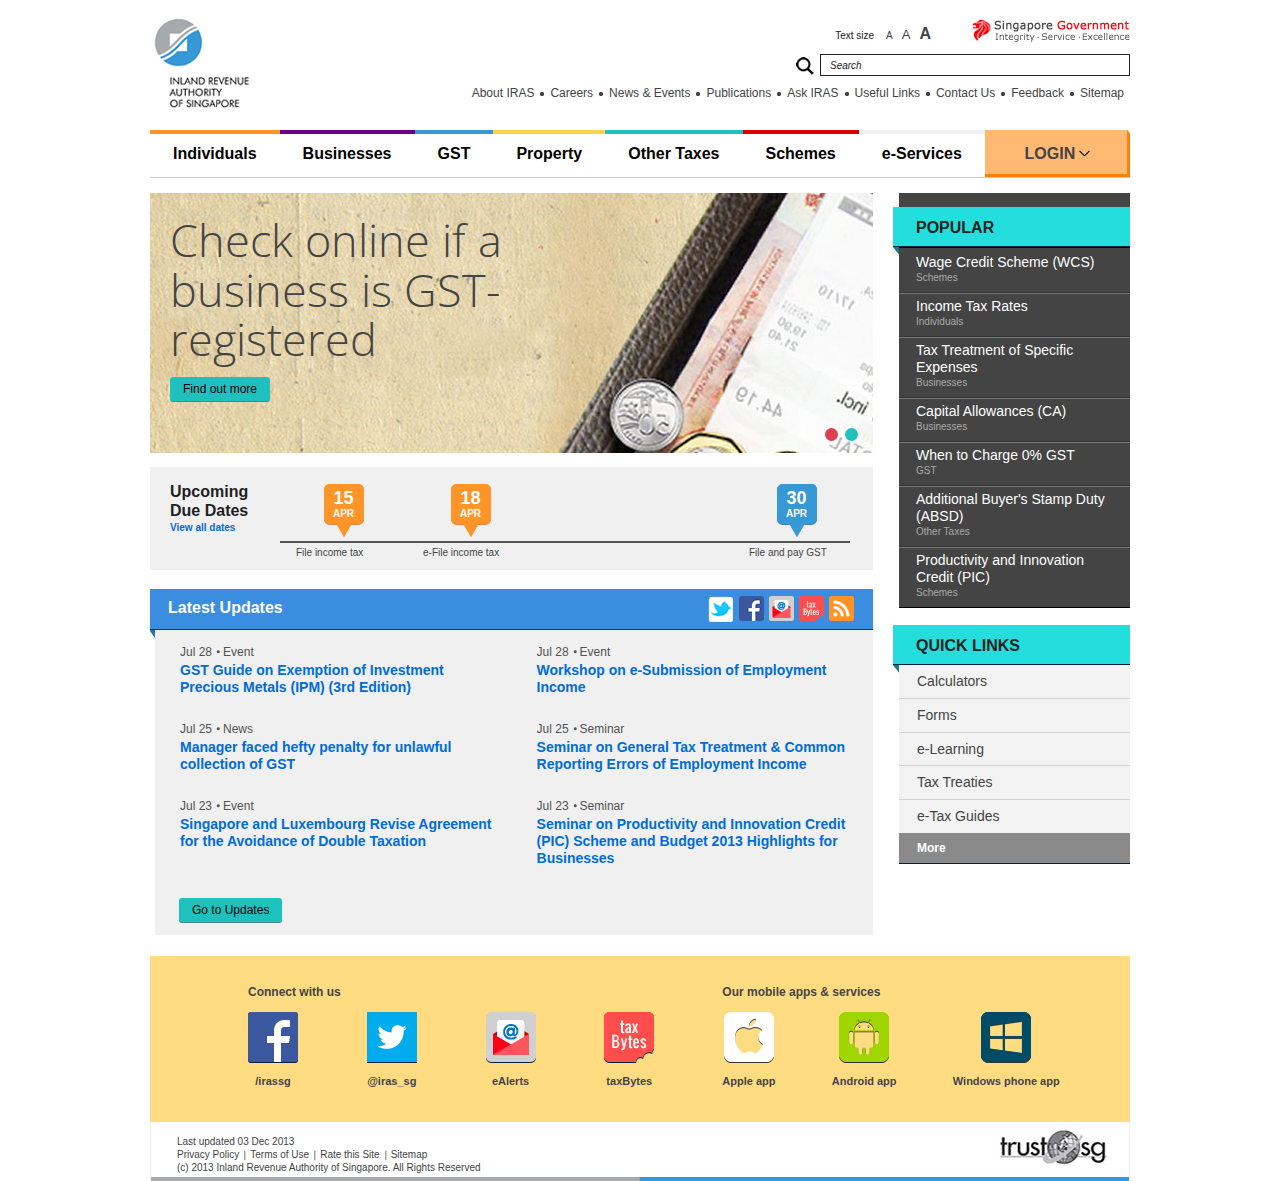
<file: index.html>
<!doctype html>
<html lang="en" class="no-js">
<head>
	<meta charset="utf-8" />
	<!--[if IE]>
		<meta http-equiv="X-UA-Compatible" content="IE=edge,chrome=1">
	<![endif]-->
	<meta name="viewport" content="width=device-width, initial-scale=1, maximum-scale=0.95, minimum-scale=0.95, user-scalable=no" />
	<title>Inland Revenue Authority Of Singapore</title>
	<link rel="stylesheet" href="css/all.css" />
	<link href="http://fonts.googleapis.com/css?family=Open+Sans:300,400" rel="stylesheet" type="text/css" />
	<script type="text/javascript" src="js/font-resize.js"></script>
	<script type="text/javascript" src="js/modernizr-2.6.2.min.js"></script>
	<script type="text/javascript" src="js/jquery-1.10.2.min.js"></script>
	<script type="text/javascript" src="js/jquery.flexslider-min.js"></script>
	<script type="text/javascript" src="js/jquery.main.js"></script>
	<!--[if lt IE 9]><script type="text/javascript" src="js/respond.src.js"></script><![endif]-->
</head>
<body>
	<div class="wrapper-holder">
		<div id="wrapper">
			<header>
				<div class="h-area">
					<h1 class="logo"><a href="#" title="Inland Revenue Authority Of Singapore">Inland Revenue Authority Of Singapore</a></h1>
					<div class="h-box">
						<div class="h-top-hold">
							<div class="hold">
								<div class="txt-size">
									<span class="txt">Text size</span>
									<div id="txt-size"></div>
								</div>
								<div class="add-logo">
									<a href="http://www.gov.sg/" title="Singapore Government Online" target="_blank"><img src="images/image01.png" alt="Singapore Government" width="159" height="23" /></a>
								</div>
							</div>
						</div>
						<div class="search-form">
							<div class="holder">
								<form action="#">
									<fieldset>
										<legend>Search for content in IRAS site</legend>
										<label class="submit" for="search-txtbox">Search</label>
										<input type="text" value="Search" id="search-txtbox" />
									</fieldset>
								</form>
							</div>
						</div>
						<div class="top-nav">
							<ul>
								<li><a href="#" title="About IRAS">About IRAS</a></li>
								<li><a href="#" title="Careers">Careers</a></li>
								<li><a href="#" title="News &amp; Events">News &amp; Events</a></li>
								<li><a href="#" title="Publications">Publications</a></li>
								<li><a href="#" title="Ask IRAS">Ask IRAS</a></li>
								<li><a href="#" title="Useful Links">Useful Links</a></li>
								<li><a href="#" title="Contact Us">Contact Us</a></li>
								<li><a href="#" title="Feedback">Feedback</a></li>
								<li><a href="#" title="Sitemap">Sitemap</a></li>
							</ul>
						</div>
					</div>
				</div>
				<div class="h-row">
					<nav id="nav">
						<ul>
							<li class="item01">
								<a href="#" title="Individuals">Individuals</a>
								<div class="drop-menu">
									<div class="frame">
										<div class="holder">
											<div class="hold">
												<div class="box">
													<h2>Locals</h2>
													<ul>
														<li><a href="#" title="Change filing details">Change filing details</a></li>
														<li><a href="#" title="When will I get my tax bill?">When will I get my tax bill?</a></li>
														<li><a href="#" title="How do I read my tax bill?">How do I read my tax bill?</a></li>
														<li><a href="#" title="What if the tax amount is not correct?">What if the tax amount is not correct?</a></li>
														<li><a href="#" title="How to pay">How to pay</a></li>
														<li><a href="#" title="How to pay by GIRO installments">How to pay by GIRO installments</a></li>
													</ul>
												</div>
												<div class="box">
													<h2>Foreigners</h2>
													<ul>
														<li><a href="#" title="As an expatriate, what do I need to know?">As an expatriate, what do I need to know?</a></li>
														<li><a href="#" title="Do I have to pay tax?">Do I have to pay tax?</a></li>
														<li><a href="#" title="Do I have to file tax?">Do I have to file tax?</a></li>
														<li><a href="#" title="What deductions can I claim to save tax?">What deductions can I claim to save tax?</a></li>
														<li><a href="#" title="How do I update my address and contact details?">How do I update my address and contact details?</a></li>
														<li><a href="#" title="When will I get my tax bill?">When will I get my tax bill?</a></li>
													</ul>
												</div>
												<div class="box">
													<h2>Related</h2>
													<ul>
														<li><a href="#" title="Self-employed/ Sole Proprietors">Self-employed/ Sole Proprietors</a></li>
														<li><a href="#" title="Partners">Partners</a></li>
													</ul>
												</div>
											</div>
											<div class="block">
												<h3>Highlights</h3>
												<div class="img">
													<img src="images/image05.jpg" alt="" width="137" height="114" />
												</div>
												<div class="txt-box">
													<p>Lorem ipsum dolor sit amet, consectetuer adipiscing elit, sed diam nonummy nibh euismod </p>
												</div>
											</div>
										</div>
									</div>
								</div>
							</li>
							<li class="item02">
								<a href="#" title="Businesses">Businesses</a>
								<div class="drop-menu">
									<div class="frame">
										<div class="holder">
											<div class="hold">
												<div class="box">
													<h2>Companies</h2>
													<ul>
														<li><a href="#" title="Business expenses">Business expenses</a></li>
														<li><a href="#" title="Capital allowances (CA)">Capital allowances (CA)</a></li>
														<li><a href="#" title="How to file ECI">How to file ECI</a></li>
														<li><a href="#" title="Filling Form C">Filling Form C</a></li>
														<li><a href="#" title="Filling Form C-S (Simplified Tax Filing for Small Companies)">Filling Form C-S (Simplified Tax Filing for Small Companies)</a></li>
														<li><a href="#" title="Preparing a tax computation">Preparing a tax computation</a></li>
													</ul>
												</div>
												<div class="box">
													<h2>Sole Proprietors / Self-employed / Partners</h2>
													<ul>
														<li><a href="#" title="How to file tax">How to file tax</a></li>
														<li><a href="#" title="Deductions to save tax (expenses, donations, reliefs...)">Deductions to save tax (expenses, donations, reliefs...)</a></li>
														<li><a href="#" title="Know what is taxable, what is not">Know what is taxable, what is not</a></li>
														<li><a href="#" title="Am I an Employee or am I Self-Employed?">Am I an Employee or am I Self-Employed?</a></li>
														<li><a href="#" title="Calculate business income">Calculate business income</a></li>
														<li><a href="#" title="Compliance focus areas">Compliance focus areas</a></li>
													</ul>
												</div>
												<div class="box">
													<h2>Employers</h2>
													<ul>
														<li><a href="#" title="Filing employee earnings (IR8A, Appendix 8A, Appendix 8B, IR8S)">Filing employee earnings (IR8A, Appendix 8A, Appendix 8B, IR8S)</a></li>
														<li><a href="#" title="Getting Tax Clearance for Foreign &amp; SPR employees (IR21)">Getting Tax Clearance for Foreign &amp; SPR employees (IR21)</a></li>
													</ul>
													<h3>related</h3>
													<ul>
														<li><a href="#" title="Withholding tax">Withholding tax</a></li>
														<li><a href="#" title="Wage Credit Scheme">Wage Credit Scheme</a></li>
														<li><a href="#" title="Productivity and Innovation Credit (PIC)">Productivity and Innovation Credit (PIC)</a></li>
													</ul>
												</div>
											</div>
											<div class="block">
												<h3>Highlights</h3>
												<div class="img">
													<img src="images/image05.jpg" alt="" width="137" height="114" />
												</div>
												<div class="txt-box">
													<p>Lorem ipsum dolor sit amet, consectetuer adipiscing elit, sed diam nonummy nibh euismod </p>
												</div>
											</div>
										</div>
									</div>
								</div>
							</li>
							<li class="item03">
								<a href="#" title="GST">GST</a>
								<div class="drop-menu">
									<div class="frame">
										<div class="holder">
											<div class="hold">
												<div class="box">
													<h2>GST-registered businesses</h2>
													<ul>
														<li><a href="#" title="When to charge 0% GST (zero-rate)">When to charge 0% GST (zero-rate)</a></li>
														<li><a href="#" title="Can I claim GST (input tax)?">Can I claim GST (input tax)?</a></li>
														<li><a href="#" title="What to fill in each box (completing GST return)">What to fill in each box (completing GST return)</a></li>
														<li><a href="#" title="Common scenarios - Do I charge /deem /claim GST">Common scenarios - Do I charge/deem/ claim GST</a></li>
														<li><a href="#" title="Essential GST information for business sectors">Essential GST information for business sectors</a></li>
														<li><a href="#" title="How does GST work?">How does GST work?</a></li>
													</ul>
												</div>
												<div class="box">
													<h2>Non-GST registered businesses</h2>
													<ul>
														<li><a href="#" title="Can I charge and claim GST?">Can I charge and claim GST?</a></li>
														<li><a href="#" title="How does GST work?">How does GST work?</a></li>
														<li><a href="#" title="Responsibilities of a GST business">Responsibilities of a GST business</a></li>
														<li><a href="#" title="Registering for GST">Registering for GST</a></li>
														<li><a href="#" title="Do I need to register?">Do I need to register?</a></li>
														<li><a href="#" title="Voluntary disclosure for wrongful collection of GST">Voluntary disclosure for wrongful collection of GST</a></li>
													</ul>
												</div>
												<div class="box">
													<h2>Consumers</h2>
													<ul>
														<li><a href="#" title="Tourist Refund Scheme">Tourist Refund Scheme</a></li>
														<li><a href="#" title="Buying from a GST-registered business">Buying from a GST-registered business</a></li>
														<li><a href="#" title="Businesses that charge GST wrongfully">Businesses that charge GST wrongfully</a></li>
														<li><a href="#" title="Importing goods into Singapore">Importing goods into Singapore</a></li>
														<li><a href="#" title="Travellers bringing goods into Singapore">Travellers bringing goods into Singapore</a></li>
														<li><a href="#" title="Check if a business is GST-registered">Check if a business is GST-registered</a></li>
													</ul>
												</div>
											</div>
											<div class="block">
												<h3>Highlights</h3>
												<div class="img">
													<img src="images/image05.jpg" alt="" width="137" height="114" />
												</div>
												<div class="txt-box">
													<p>Lorem ipsum dolor sit amet, consectetuer adipiscing elit, sed diam nonummy nibh euismod </p>
												</div>
											</div>
										</div>
									</div>
								</div>
							</li>
							<li class="item04">
								<a href="#" title="Property">Property</a>
								<div class="drop-menu">
									<div class="frame">
										<div class="holder">
											<div class="hold">
												<div class="box">
													<h2>Property Owners</h2>
													<ul>
														<li><a href="#" title="Budget 2013: Property Tax Changes">Budget 2013: Property Tax Changes</a></li>
														<li><a href="#" title="Check your property tax concession and relief">Check your property tax concession and relief</a></li>
														<li><a href="#" title="How is property tax computed?">How is property tax computed?</a></li>
														<li><a href="#" title="How is Annual Value determined and when will it be revised?">How is Annual Value determined and when will it be revised?</a></li>
														<li><a href="#" title="Who is responsible for paying property tax?">Who is responsible for paying property tax?</a></li>
														<li><a href="#" title="Do I need to pay Income Tax on my rental income?">Do I need to pay Income Tax on my rental income?</a></li>
													</ul>
												</div>
												<div class="box">
													<h2>Property buyers</h2>
													<ul>
														<li><a href="#" title="HDB / DBSS Resale Flat">HDB / DBSS Resale Flat</a></li>
														<li><a href="#" title="HDB Flat (from HDB)">HDB Flat (from HDB)</a></li>
														<li><a href="#" title="DBSS Flat (from developer)">DBSS Flat (from developer)</a></li>
														<li><a href="#" title="Private Residential Property">Private Residential Property</a></li>
														<li><a href="#" title="Other types of property (office, shop, factory...)">Other types of property (office, shop, factory...)</a></li>
														<li><a href="#" title="Vacant land or development site">Vacant land or development site</a></li>
													</ul>
												</div>
												<div class="box">
													<h2>Property professionals</h2>
													<ul>
														<li><a href="#" title="How can I access the Electronic Valuation List (EVL)?">How can I access the Electronic Valuation List (EVL)?</a></li>
														<li><a href="#" title="How do I file an Owner’s Return?">How do I file an Owner’s Return?</a></li>
														<li><a href="#" title="How do I request a Statement of Account?">How do I request a Statement of Account?</a></li>
													</ul>
													<h3>RELATED</h3>
													<ul>
														<li><a href="#" title="Stamp Duty for property">Stamp Duty for property</a></li>
													</ul>
												</div>
											</div>
											<div class="block">
												<h3>Highlights</h3>
												<div class="img">
													<img src="images/image05.jpg" alt="" width="137" height="114" />
												</div>
												<div class="txt-box">
													<p>Lorem ipsum dolor sit amet, consectetuer adipiscing elit, sed diam nonummy nibh euismod </p>
												</div>
											</div>
										</div>
									</div>
								</div>
							</li>
							<li class="item05">
								<a href="#" title="Other Taxes">Other Taxes</a>
								<div class="drop-menu">
									<div class="frame">
										<div class="holder">
											<div class="hold inner">
												<div class="box">
													<ul>
														<li><a href="#" title="Stamp duty for property">Stamp duty for property</a></li>
														<li><a href="#" title="Stamp duty for shares">Stamp duty for shares</a></li>
														<li><a href="#" title="Withholding tax">Withholding tax</a></li>
														<li><a href="#" title="Casino tax">Casino tax</a></li>
													</ul>
												</div>
												<div class="box">
													<ul>
														<li><a href="#" title="Trust">Trust</a></li>
														<li><a href="#" title="Private lotteries duty">Private lotteries duty</a></li>
														<li><a href="#" title="Betting &amp; sweepstake duties">Betting &amp; sweepstake duties</a></li>
													</ul>
												</div>
												<div class="box">
													<ul>
														<li><a href="#" title="Estate duty">Estate duty</a></li>
														<li><a href="#" title="Clubs, trade associations, MCs &amp; town councils">Clubs, trade associations, MCs &amp; town councils</a></li>
														<li><a href="#" title="Charities / IPCs">Charities / IPCs</a></li>
													</ul>
												</div>
											</div>
											<div class="block">
												<h3>Highlights</h3>
												<div class="img">
													<img src="images/image05.jpg" alt="" width="137" height="114" />
												</div>
												<div class="txt-box">
													<p>Lorem ipsum dolor sit amet, consectetuer adipiscing elit, sed diam nonummy nibh euismod </p>
												</div>
											</div>
										</div>
									</div>
								</div>
							</li>
							<li class="item06">
								<a href="#" title="Schemes">Schemes</a>
								<div class="drop-menu">
									<div class="frame">
										<div class="holder">
											<div class="hold">
												<div class="box">
													<h2>Top schemes</h2>
													<ul>
														<li><a href="#" title="Productivity and Innovation Credit (PIC)">Productivity and Innovation Credit (PIC)</a></li>
														<li><a href="#" title="Wage Credit Scheme (WCS)">Wage Credit Scheme (WCS)</a></li>
													</ul>
												</div>
												<div class="box">
													<h2>Other schemes</h2>
													<ul>
														<li><a href="#" title="GST schemes">GST schemes</a></li>
														<li><a href="#" title="Company schemes">Company schemes</a></li>
														<li><a href="#" title="Foreigner schemes">Foreigner schemes</a></li>
														<li><a href="#" title="Individual schemes">Individual schemes</a></li>
														<li><a href="#" title="Individual schemes">Individual schemes</a></li>
														<li><a href="#" title="Employer schemes">Employer schemes</a></li>
													</ul>
												</div>
											</div>
											<div class="block">
												<h3>Highlights</h3>
												<div class="img">
													<img src="images/image05.jpg" alt="" width="137" height="114" />
												</div>
												<div class="txt-box">
													<p>Lorem ipsum dolor sit amet, consectetuer adipiscing elit, sed diam nonummy nibh euismod </p>
												</div>
											</div>
										</div>
									</div>
								</div>
							</li>
							<li class="item07">
								<a href="#" title="e-Services">e-Services</a>
								<div class="drop-menu">
									<div class="frame">
										<div class="holder">
											<div class="hold">
												<div class="box">
													<h2>Top e-Services</h2>
													<ul>
														<li><a href="#" title="Name of e-Service 1">Name of e-Service 1</a></li>
														<li><a href="#" title="Name of e-Service 2">Name of e-Service 2</a></li>
														<li><a href="#" title="Name of e-Service 3">Name of e-Service 3</a></li>
														<li><a href="#" title="Name of e-Service 4">Name of e-Service 4</a></li>
														<li><a href="#" title="Name of e-Service 5">Name of e-Service 5</a></li>
													</ul>
												</div>
												<div class="box">
													<h2>Categories</h2>
													<ul>
														<li><a href="#" title="Individuals">Individuals</a></li>
														<li><a href="#" title="Businesses">Businesses</a></li>
														<li><a href="#" title="GST">GST</a></li>
														<li><a href="#" title="Property">Property</a></li>
														<li><a href="#" title="Other taxes">Other taxes</a></li>
														<li><a href="#" title="Schemes">Schemes</a></li>
														<li><a href="#" title="Others">Others</a></li>
													</ul>
												</div>
												<div class="box">
													<h2>Mobile apps &amp; Services</h2>
													<ul>
														<li><a href="#" title="IRAS iPhone app">IRAS iPhone app</a></li>
														<li><a href="#" title="IRAS Android app">IRAS Android app</a></li>
														<li><a href="#" title="IRAS Windows Phone app">IRAS Windows Phone app</a></li>
													</ul>
												</div>
											</div>
											<div class="block">
												<h3>Highlights</h3>
												<div class="img">
													<img src="images/image05.jpg" alt="" width="137" height="114" />
												</div>
												<div class="txt-box">
													<p>Lorem ipsum dolor sit amet, consectetuer adipiscing elit, sed diam nonummy nibh euismod </p>
												</div>
											</div>
										</div>
									</div>
								</div>
							</li>
						</ul>
					</nav>
					<div class="login-box">
						<a class="link" href="#" title="Login"><span><em>Login</em></span></a>
					</div>
					<div class="drop-box">
						<ul>
							<li><a href="#" title="Login to myTax Portal">Login to myTax Portal</a></li>
							<li><a href="#" title="Login to EASY">Login to EASY</a></li>
						</ul>
					</div>
				</div>
			</header>
			<div id="main">
				<div id="content">
					<div class="gallery-area">
						<ul class="slides">
							<li>
								<a href="#" title="Check online if a business is GST-registered">
									<img src="images/image02.jpg" alt="Check online if a business is GST-registered" width="723" height="260" />
									<span class="txt-box">
										<strong>Check online if a business is GST-registered</strong>
										<span class="btn"><span>Find out more</span></span>
									</span>
								</a>
							</li>
							<li>
								<a href="#" title="Check online if a business is GST-registered">
									<img src="images/image04.jpg" alt="Check online if a business is GST-registered" width="723" height="260" />
									<span class="txt-box">
										<strong>2 Check online if a business is GST-registered</strong>
										<span class="btn"><span>Find out more</span></span>
									</span>
								</a>
							</li>
						</ul>
					</div>
					<div class="dates-area">
						<div class="ttl-box">
							<h2>Upcoming Due Dates</h2>
							<p><a href="#" title="View all dates">View all dates</a></p>
						</div>
						<ul class="dates-lst">
							<li>
								<div class="date-box">
									<h3>15</h3>
									<h4>APR</h4>
								</div>
								<span class="txt">File income tax</span>
							</li>
							<li>
								<div class="date-box">
									<h3>18</h3>
									<h4>APR</h4>
								</div>
								<span class="txt">e-File income tax</span>
							</li>
							<li class="decor">
								<div class="date-box">
									<h3>30</h3>
									<h4>APR</h4>
								</div>
								<span class="txt">File and pay GST</span>
							</li>
						</ul>
					</div>
					<div class="info-row">
						<h2>Latest Updates</h2>
						<ul class="social-lst">
							<li><a href="#" title="Follow Us on Twitter"><img src="images/ico01.gif" alt="Twitter" width="26" height="26" /></a></li>
							<li><a href="#" title="Join Us on Facebook"><img src="images/ico02.gif" alt="Facebook" width="25" height="25" /></a></li>
							<li><a href="#" title="Get the Latest Updates via eAlerts"><img src="images/ico03.gif" alt="eAlerts" width="25" height="25" /></a></li>
							<li><a href="#" title="Get the Latest Updates via taxBytes"><img src="images/ico04.gif" alt="taxBytes" width="25" height="25" /></a></li>
							<li><a href="#" title="Get the Latest Updates via RSS"><img src="images/ico05.gif" alt="RSS" width="25" height="25" /></a></li>
						</ul>
					</div>
					<div class="info-area">
						<div class="holder">
							<ul class="updates-lst">
								<li>
									<ul>
										<li>Jul 28</li>
										<li>Event</li>
									</ul>
									<h3><a title="GST Guide on Exemption of Investment Precious Metals (IPM) (3rd Edition)" href="#">GST Guide on Exemption of Investment Precious Metals (IPM) (3rd Edition)</a></h3>
								</li>
								<li>
									<ul>
										<li>Jul 28</li>
										<li>Event</li>
									</ul>
									<h3><a title="Workshop on e-Submission of Employment Income" href="#">Workshop on e-Submission of Employment Income</a></h3>
								</li>
								<li>
									<ul>
										<li>Jul 25</li>
										<li>News</li>
									</ul>
									<h3><a href="#" title="Manager faced hefty penalty for unlawful collection of GST">Manager faced hefty penalty for unlawful collection of GST</a></h3>
								</li>
								<li>
									<ul>
										<li>Jul 25</li>
										<li>Seminar</li>
									</ul>
									<h3><a href="#" title="Seminar on General Tax Treatment &amp; Common Reporting Errors of Employment Income">Seminar on General Tax Treatment &amp; Common Reporting Errors of Employment Income</a></h3>
								</li>
								<li>
									<ul>
										<li>Jul 23</li>
										<li>Event</li>
									</ul>
									<h3><a href="#" title="Singapore and Luxembourg Revise Agreement for the Avoidance of Double Taxation">Singapore and Luxembourg Revise Agreement for the Avoidance of Double Taxation</a></h3>
								</li>
								<li>
									<ul>
										<li>Jul 23</li>
										<li>Seminar</li>
									</ul>
									<h3><a href="#" title="Seminar on Productivity and Innovation Credit (PIC) Scheme and Budget 2013 Highlights for Businesses">Seminar on Productivity and Innovation Credit (PIC) Scheme and Budget 2013 Highlights for Businesses</a></h3>
								</li>
							</ul>
							<a href="#" class="btn" title="Go to Updates"><span>Go to Updates</span></a>
						</div>
					</div>
				</div><!-- /content -->
				<div id="sidebar">
					<div class="side-box">
						<div class="ttl-side">
							<h2>POPULAR</h2>
						</div>
						<ul class="side-lst">
							<li>
								<h3><a href="#" title="Wage Credit Scheme (WCS)">Wage Credit Scheme (WCS)</a></h3>
								<p>Schemes</p>
							</li>
							<li>
								<h3><a href="#" title="Income Tax Rates">Income Tax Rates</a></h3>
								<p>Individuals</p>
							</li>
							<li>
								<h3><a href="#" title="Tax Treatment of Specific Expenses">Tax Treatment of Specific Expenses</a></h3>
								<p>Businesses</p>
							</li>
							<li>
								<h3><a href="#" title="Capital Allowances (CA)">Capital Allowances (CA)</a></h3>
								<p>Businesses</p>
							</li>
							<li>
								<h3><a href="#" title="When to Charge 0% GST">When to Charge 0% GST</a></h3>
								<p>GST</p>
							</li>
							<li>
								<h3><a href="#" title="Additional Buyer's Stamp Duty (ABSD)">Additional Buyer's Stamp Duty (ABSD)</a></h3>
								<p>Other Taxes</p>
							</li>
							<li>
								<h3><a href="#" title="Productivity and Innovation Credit (PIC)">Productivity and Innovation Credit (PIC)</a></h3>
								<p>Schemes</p>
							</li>
						</ul>
					</div>
					<div class="ttl-side">
						<h2>QUICK LINKS</h2>
					</div>
					<div class="q-links-holder">
						<ul class="q-links">
							<li><a href="#" title="Calculators">Calculators</a></li>
							<li><a href="#" title="Forms">Forms</a></li>
							<li><a href="#" title="e-Learning">e-Learning</a></li>
							<li><a href="#" title="Tax Treaties">Tax Treaties</a></li>
							<li><a href="#" title="e-Tax Guides">e-Tax Guides</a></li>
							<li><a class="more" href="#" title="More links">More</a></li>
						</ul>
						<ul class="q-links hidden">
							<li><a href="#" title="Tax Rates">Tax Rates</a></li>
							<li><a href="#" title="Payments">Payments</a></li>
							<li><a href="#" title="Refunds">Refunds</a></li>
							<li><a href="#" title="Tax Acts">Tax Acts</a></li>
							<li><a href="#" title="Tax Agents">Tax Agents</a></li>
							<li><a href="#" title="Exchange Rates">Exchange Rates</a></li>
							<li><a href="#" title="Tax Academy">Tax Academy</a></li>
							<li><a class="less" href="#" title="Collapse">Collapse</a></li>
						</ul>
					</div>
				</div><!-- /sidebar -->
			</div><!-- /main -->
			<footer>
				<div class="f-area">
					<div class="box">
						<h3>Connect with us</h3>
						<ul class="f-soc-lst">
							<li>
								<a href="#" title="irassg">
									<img src="images/ico05.png" alt="" width="50" height="51" />
									<span class="txt">/irassg</span>
								</a>
							</li>
							<li>
								<a href="#" title="@iras_sg">
									<img src="images/ico06.png" alt="" width="50" height="51" />
									<span class="txt">@iras_sg</span>
								</a>
							</li>
							<li>
								<a href="#" title="eAlerts">
									<img src="images/ico07.png" alt="" width="50" height="51" />
									<span class="txt">eAlerts</span>
								</a>
							</li>
							<li>
								<a href="#" title="taxBytes">
									<img src="images/ico08.png" alt="" width="50" height="51" />
									<span class="txt">taxBytes</span>
								</a>
							</li>
						</ul>
					</div>
					<div class="box">
						<h3>Our mobile apps &amp; services</h3>
						<ul class="f-soc-lst">
							<li>
								<a href="#" title="Apple app">
									<img src="images/ico09.png" alt="" width="50" height="51" />
									<span class="txt">Apple app</span>
								</a>
							</li>
							<li>
								<a href="#" title="Android app">
									<img src="images/ico10.png" alt="" width="50" height="51" />
									<span class="txt">Android app</span>
								</a>
							</li>
							<li> 
								<a href="#" title="Windows phone app">
									<img src="images/ico11.png" alt="" width="50" height="51" />
									<span class="txt">Windows phone app</span>
								</a>
							</li>
						</ul>
					</div>
				</div>
				<div class="f-section">
					<div class="f-box">
						<p>Last updated 03 Dec 2013</p>
						<ul class="f-nav">
							<li><a href="#" title="Privacy Policy">Privacy Policy</a></li>
							<li><a href="#" title="Terms of Use">Terms of Use</a></li>
							<li><a href="#" title="Rate this Site">Rate this Site</a></li>
							<li><a href="#" title="Sitemap">Sitemap</a></li>
						</ul>
						<p>(c) 2013 Inland Revenue Authority of Singapore. All Rights Reserved</p>
					</div>
					<div class="f-img">
						<a href="#"><img src="images/image03.gif" alt="TrustSG" width="122" height="45" /></a>
					</div>
				</div>
			</footer>
		</div><!-- /wrapper -->
	</div><!-- /wrapper-holder -->
</body>
</html>
</file>
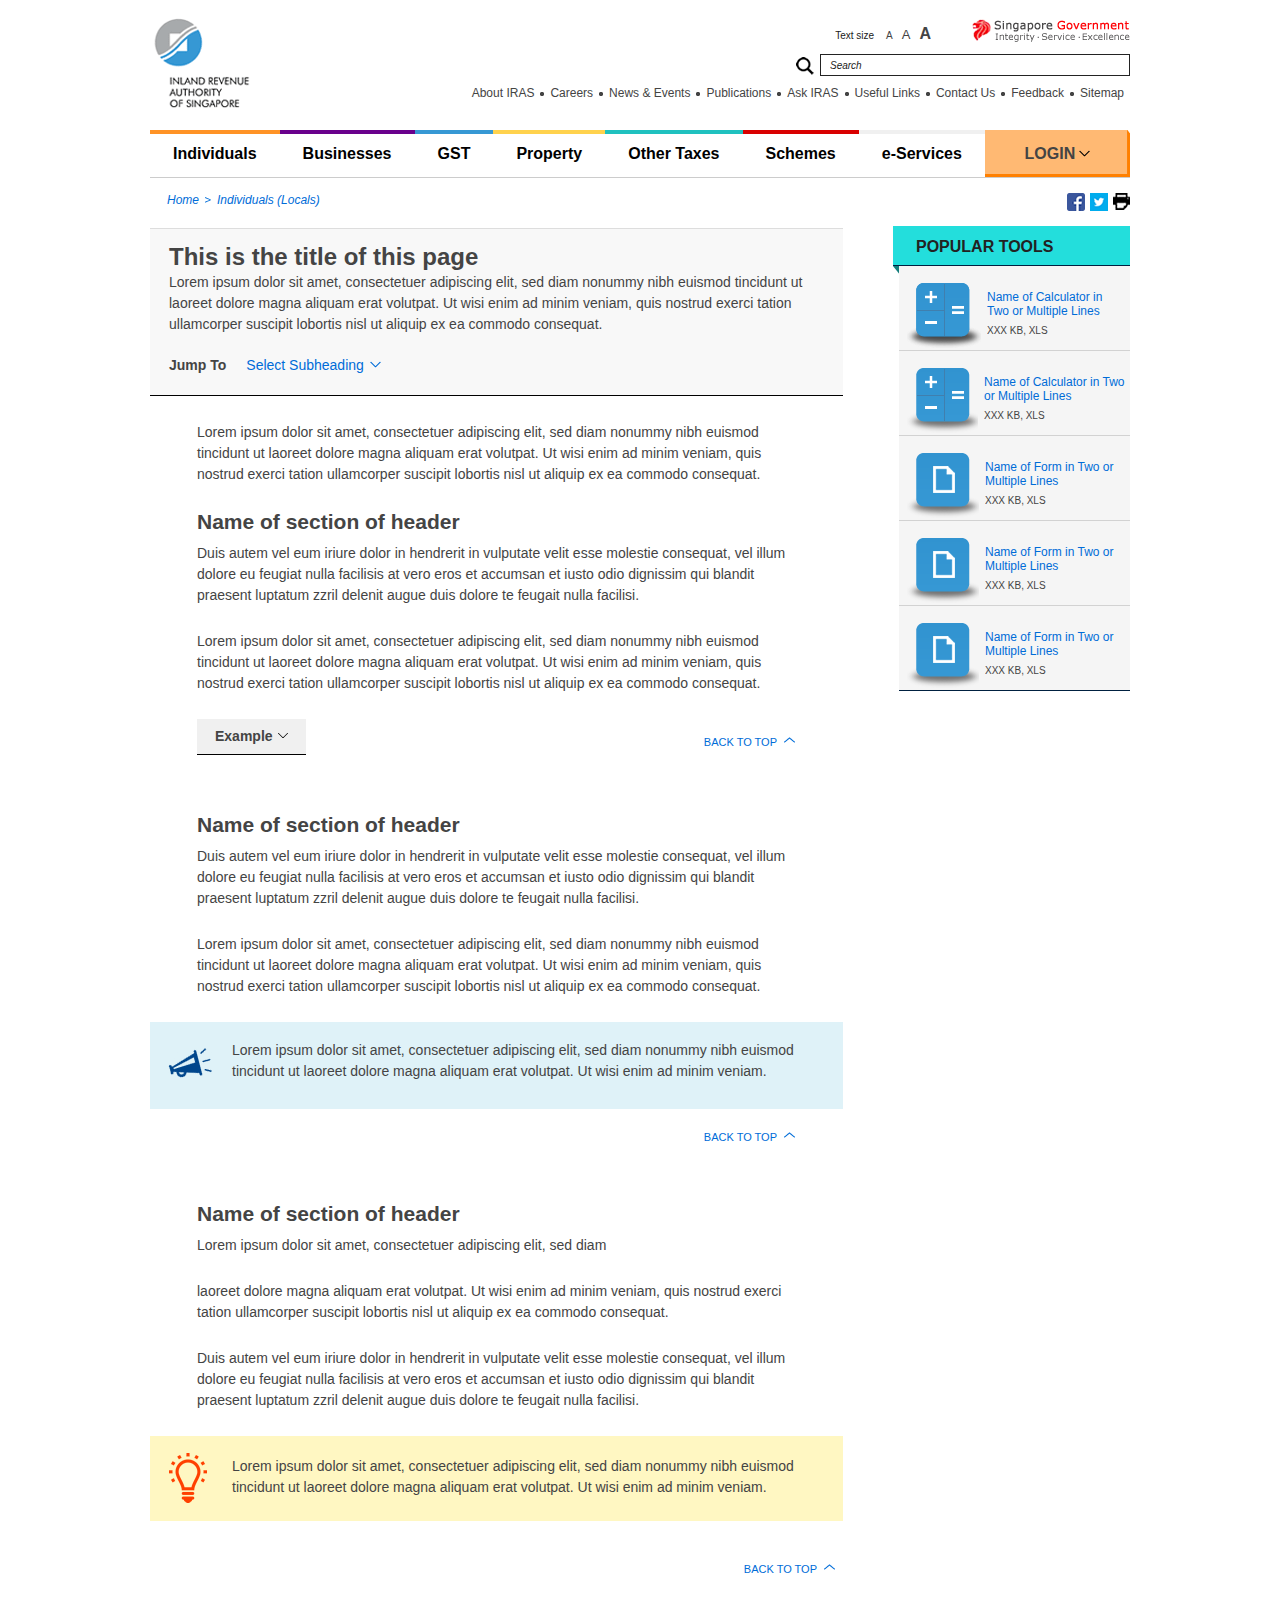
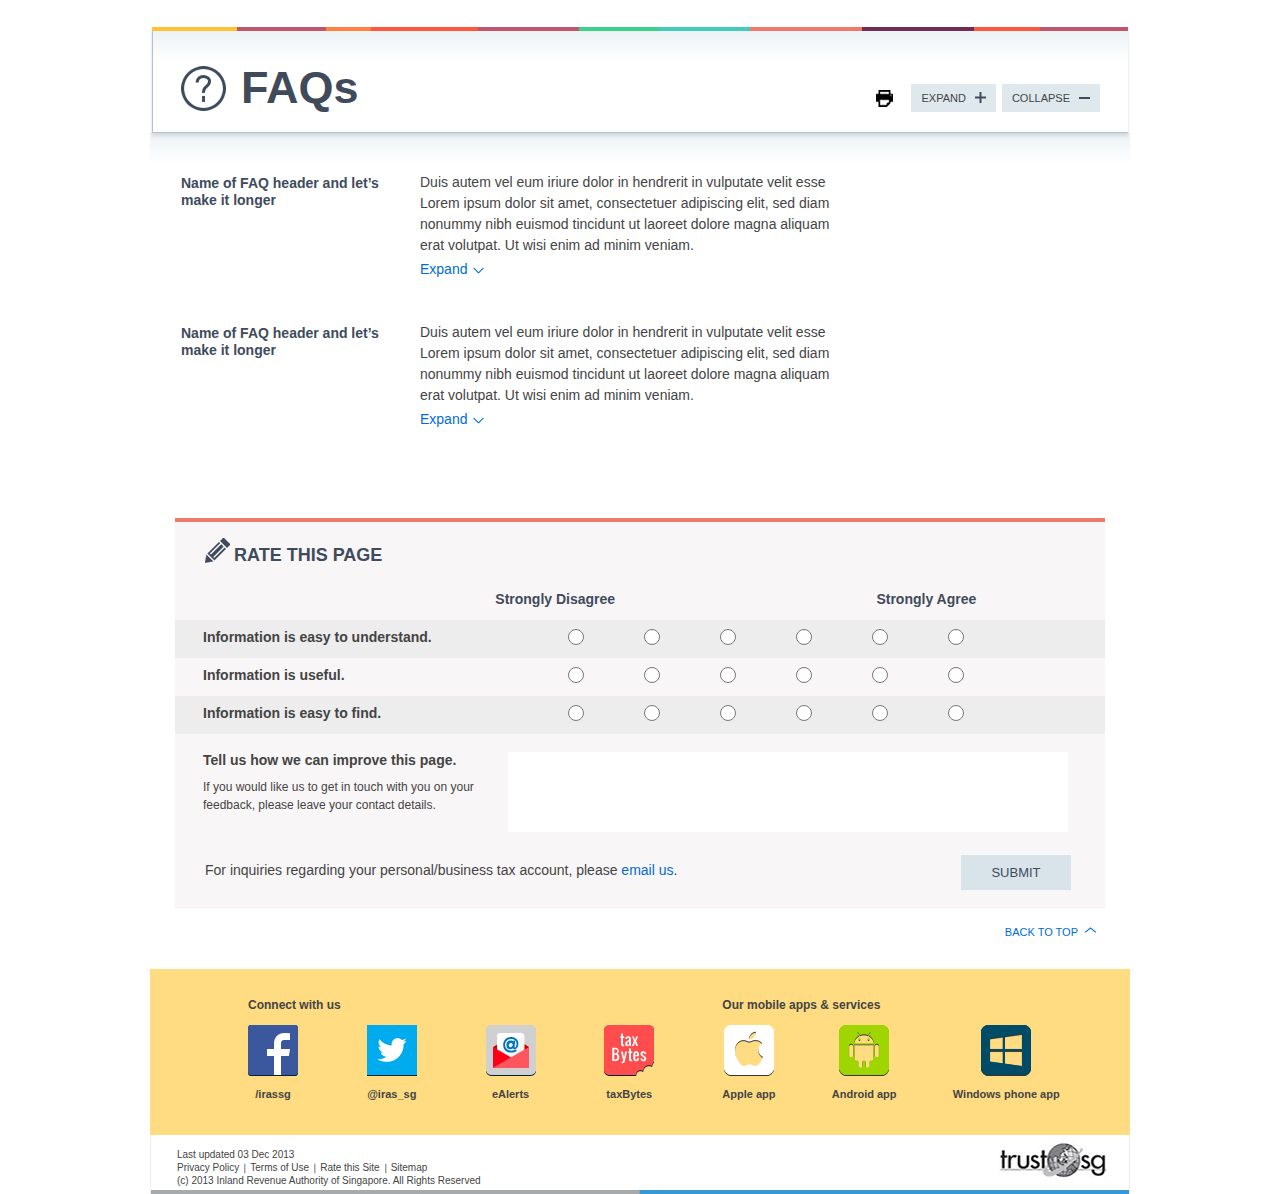
<file: destination-page-01.html>
<!doctype html>
<html lang="en" class="no-js">
<head>
	<meta charset="utf-8" />
	<!--[if IE]>
		<meta http-equiv="X-UA-Compatible" content="IE=edge,chrome=1">
	<![endif]-->
	<meta name="viewport" content="width=device-width, initial-scale=1, maximum-scale=0.95, minimum-scale=0.95, user-scalable=no" />
	<title>Inland Revenue Authority Of Singapore</title>
	<link rel="stylesheet" href="css/all.css" />
	<link href="http://fonts.googleapis.com/css?family=Open+Sans:300,400" rel="stylesheet" type="text/css" />
	<script type="text/javascript" src="js/font-resize.js"></script>
	<script type="text/javascript" src="js/modernizr-2.6.2.min.js"></script>
	<script type="text/javascript" src="js/jquery-1.10.2.min.js"></script>
	<script type="text/javascript" src="js/jquery.flexslider-min.js"></script>
	<script type="text/javascript" src="js/jquery.main.js"></script>
	<!--[if lt IE 9]><script type="text/javascript" src="js/respond.src.js"></script><![endif]-->
</head>
<body>
	<div class="wrapper-holder">
		<div id="wrapper">
			<header>
				<div class="h-area">
					<h1 class="logo"><a href="#" title="Inland Revenue Authority Of Singapore">Inland Revenue Authority Of Singapore</a></h1>
					<div class="h-box">
						<div class="h-top-hold">
							<div class="hold">
								<div class="txt-size">
									<span class="txt">Text size</span>
									<div id="txt-size"></div>
								</div>
								<div class="add-logo">
									<a href="http://www.gov.sg/" title="Singapore Government Online" target="_blank"><img src="images/image01.png" alt="Singapore Government" width="159" height="23" /></a>
								</div>
							</div>
						</div>
						<div class="search-form">
							<div class="holder">
								<form action="#">
									<fieldset>
										<legend>Search for content in IRAS site</legend>
										<label class="submit" for="search-txtbox">Search</label>
										<input type="text" value="Search" id="search-txtbox" />
									</fieldset>
								</form>
							</div>
						</div>
						<div class="top-nav">
							<ul>
								<li><a href="#" title="About IRAS">About IRAS</a></li>
								<li><a href="#" title="Careers">Careers</a></li>
								<li><a href="#" title="News &amp; Events">News &amp; Events</a></li>
								<li><a href="#" title="Publications">Publications</a></li>
								<li><a href="#" title="Ask IRAS">Ask IRAS</a></li>
								<li><a href="#" title="Useful Links">Useful Links</a></li>
								<li><a href="#" title="Contact Us">Contact Us</a></li>
								<li><a href="#" title="Feedback">Feedback</a></li>
								<li><a href="#" title="Sitemap">Sitemap</a></li>
							</ul>
						</div>
					</div>
				</div>
				<div class="h-row">
					<nav id="nav">
						<ul>
							<li class="item01">
								<a href="#" title="Individuals">Individuals</a>
								<div class="drop-menu">
									<div class="frame">
										<div class="holder">
											<div class="hold">
												<div class="box">
													<h2>Locals</h2>
													<ul>
														<li><a href="#" title="Change filing details">Change filing details</a></li>
														<li><a href="#" title="When will I get my tax bill?">When will I get my tax bill?</a></li>
														<li><a href="#" title="How do I read my tax bill?">How do I read my tax bill?</a></li>
														<li><a href="#" title="What if the tax amount is not correct?">What if the tax amount is not correct?</a></li>
														<li><a href="#" title="How to pay">How to pay</a></li>
														<li><a href="#" title="How to pay by GIRO installments">How to pay by GIRO installments</a></li>
													</ul>
												</div>
												<div class="box">
													<h2>Foreigners</h2>
													<ul>
														<li><a href="#" title="As an expatriate, what do I need to know?">As an expatriate, what do I need to know?</a></li>
														<li><a href="#" title="Do I have to pay tax?">Do I have to pay tax?</a></li>
														<li><a href="#" title="Do I have to file tax?">Do I have to file tax?</a></li>
														<li><a href="#" title="What deductions can I claim to save tax?">What deductions can I claim to save tax?</a></li>
														<li><a href="#" title="How do I update my address and contact details?">How do I update my address and contact details?</a></li>
														<li><a href="#" title="When will I get my tax bill?">When will I get my tax bill?</a></li>
													</ul>
												</div>
												<div class="box">
													<h2>Related</h2>
													<ul>
														<li><a href="#" title="Self-employed / Sole Proprietors">Self-employed / Sole Proprietors</a></li>
														<li><a href="#" title="Partners">Partners</a></li>
													</ul>
												</div>
											</div>
											<div class="block">
												<h3>Highlights</h3>
												<div class="img">
													<img src="images/image05.jpg" alt="" width="137" height="114" />
												</div>
												<div class="txt-box">
													<p>Lorem ipsum dolor sit amet, consectetuer adipiscing elit, sed diam nonummy nibh euismod </p>
												</div>
											</div>
										</div>
									</div>
								</div>
							</li>
							<li class="item02">
								<a href="#" title="Businesses">Businesses</a>
								<div class="drop-menu">
									<div class="frame">
										<div class="holder">
											<div class="hold">
												<div class="box">
													<h2>Companies</h2>
													<ul>
														<li><a href="#" title="Business expenses">Business expenses</a></li>
														<li><a href="#" title="Capital allowances (CA)">Capital allowances (CA)</a></li>
														<li><a href="#" title="How to file ECI">How to file ECI</a></li>
														<li><a href="#" title="Filling Form C">Filling Form C</a></li>
														<li><a href="#" title="Filling Form C-S (Simplified Tax Filing for Small Companies)">Filling Form C-S (Simplified Tax Filing for Small Companies)</a></li>
														<li><a href="#" title="Preparing a tax computation">Preparing a tax computation</a></li>
													</ul>
												</div>
												<div class="box">
													<h2>Sole Proprietors / Self-employed / Partners</h2>
													<ul>
														<li><a href="#" title="How to file tax">How to file tax</a></li>
														<li><a href="#" title="Deductions to save tax (expenses, donations, reliefs...)">Deductions to save tax (expenses, donations, reliefs...)</a></li>
														<li><a href="#" title="Know what is taxable, what is not">Know what is taxable, what is not</a></li>
														<li><a href="#" title="Am I an Employee or am I Self-Employed?">Am I an Employee or am I Self-Employed?</a></li>
														<li><a href="#" title="Calculate business income">Calculate business income</a></li>
														<li><a href="#" title="Compliance focus areas">Compliance focus areas</a></li>
													</ul>
												</div>
												<div class="box">
													<h2>Employers</h2>
													<ul>
														<li><a href="#" title="Filing employee earnings (IR8A, Appendix 8A, Appendix 8B, IR8S)">Filing employee earnings (IR8A, Appendix 8A, Appendix 8B, IR8S)</a></li>
														<li><a href="#" title="Getting Tax Clearance for Foreign &amp; SPR employees (IR21)">Getting Tax Clearance for Foreign &amp; SPR employees (IR21)</a></li>
													</ul>
													<h3>related</h3>
													<ul>
														<li><a href="#" title="Withholding tax">Withholding tax</a></li>
														<li><a href="#" title="Wage Credit Scheme">Wage Credit Scheme</a></li>
														<li><a href="#" title="Productivity and Innovation Credit (PIC)">Productivity and Innovation Credit (PIC)</a></li>
													</ul>
												</div>
											</div>
											<div class="block">
												<h3>Highlights</h3>
												<div class="img">
													<img src="images/image05.jpg" alt="" width="137" height="114" />
												</div>
												<div class="txt-box">
													<p>Lorem ipsum dolor sit amet, consectetuer adipiscing elit, sed diam nonummy nibh euismod </p>
												</div>
											</div>
										</div>
									</div>
								</div>
							</li>
							<li class="item03">
								<a href="#" title="GST">GST</a>
								<div class="drop-menu">
									<div class="frame">
										<div class="holder">
											<div class="hold">
												<div class="box">
													<h2>GST-registered businesses</h2>
													<ul>
														<li><a href="#" title="When to charge 0% GST (zero-rate)">When to charge 0% GST (zero-rate)</a></li>
														<li><a href="#" title="Can I claim GST (input tax)?">Can I claim GST (input tax)?</a></li>
														<li><a href="#" title="What to fill in each box (completing GST return)">What to fill in each box (completing GST return)</a></li>
														<li><a href="#" title="Common scenarios - Do I charge /deem /claim GST">Common scenarios - Do I charge/deem/ claim GST</a></li>
														<li><a href="#" title="Essential GST information for business sectors">Essential GST information for business sectors</a></li>
														<li><a href="#" title="How does GST work?">How does GST work?</a></li>
													</ul>
												</div>
												<div class="box">
													<h2>Non-GST registered businesses</h2>
													<ul>
														<li><a href="#" title="Can I charge and claim GST?">Can I charge and claim GST?</a></li>
														<li><a href="#" title="How does GST work?">How does GST work?</a></li>
														<li><a href="#" title="Responsibilities of a GST business">Responsibilities of a GST business</a></li>
														<li><a href="#" title="Registering for GST">Registering for GST</a></li>
														<li><a href="#" title="Do I need to register?">Do I need to register?</a></li>
														<li><a href="#" title="Voluntary disclosure for wrongful collection of GST">Voluntary disclosure for wrongful collection of GST</a></li>
													</ul>
												</div>
												<div class="box">
													<h2>Consumers</h2>
													<ul>
														<li><a href="#" title="Tourist Refund Scheme">Tourist Refund Scheme</a></li>
														<li><a href="#" title="Buying from a GST-registered business">Buying from a GST-registered business</a></li>
														<li><a href="#" title="Businesses that charge GST wrongfully">Businesses that charge GST wrongfully</a></li>
														<li><a href="#" title="Importing goods into Singapore">Importing goods into Singapore</a></li>
														<li><a href="#" title="Travellers bringing goods into Singapore">Travellers bringing goods into Singapore</a></li>
														<li><a href="#" title="Check if a business is GST-registered">Check if a business is GST-registered</a></li>
													</ul>
												</div>
											</div>
											<div class="block">
												<h3>Highlights</h3>
												<div class="img">
													<img src="images/image05.jpg" alt="" width="137" height="114" />
												</div>
												<div class="txt-box">
													<p>Lorem ipsum dolor sit amet, consectetuer adipiscing elit, sed diam nonummy nibh euismod </p>
												</div>
											</div>
										</div>
									</div>
								</div>
							</li>
							<li class="item04">
								<a href="#" title="Property">Property</a>
								<div class="drop-menu">
									<div class="frame">
										<div class="holder">
											<div class="hold">
												<div class="box">
													<h2>Property Owners</h2>
													<ul>
														<li><a href="#" title="Budget 2013: Property Tax Changes">Budget 2013: Property Tax Changes</a></li>
														<li><a href="#" title="Check your property tax concession and relief">Check your property tax concession and relief</a></li>
														<li><a href="#" title="How is property tax computed?">How is property tax computed?</a></li>
														<li><a href="#" title="How is Annual Value determined and when will it be revised?">How is Annual Value determined and when will it be revised?</a></li>
														<li><a href="#" title="Who is responsible for paying property tax?">Who is responsible for paying property tax?</a></li>
														<li><a href="#" title="Do I need to pay Income Tax on my rental income?">Do I need to pay Income Tax on my rental income?</a></li>
													</ul>
												</div>
												<div class="box">
													<h2>Property buyers</h2>
													<ul>
														<li><a href="#" title="HDB / DBSS Resale Flat">HDB / DBSS Resale Flat</a></li>
														<li><a href="#" title="HDB Flat (from HDB)">HDB Flat (from HDB)</a></li>
														<li><a href="#" title="DBSS Flat (from developer)">DBSS Flat (from developer)</a></li>
														<li><a href="#" title="Private Residential Property">Private Residential Property</a></li>
														<li><a href="#" title="Other types of property (office, shop, factory...)">Other types of property (office, shop, factory...)</a></li>
														<li><a href="#" title="Vacant land or development site">Vacant land or development site</a></li>
													</ul>
												</div>
												<div class="box">
													<h2>Property professionals</h2>
													<ul>
														<li><a href="#" title="How can I access the Electronic Valuation List (EVL)?">How can I access the Electronic Valuation List (EVL)?</a></li>
														<li><a href="#" title="How do I file an Owner’s Return?">How do I file an Owner’s Return?</a></li>
														<li><a href="#" title="How do I request a Statement of Account?">How do I request a Statement of Account?</a></li>
													</ul>
													<h3>RELATED</h3>
													<ul>
														<li><a href="#" title="Stamp Duty for property">Stamp Duty for property</a></li>
													</ul>
												</div>
											</div>
											<div class="block">
												<h3>Highlights</h3>
												<div class="img">
													<img src="images/image05.jpg" alt="" width="137" height="114" />
												</div>
												<div class="txt-box">
													<p>Lorem ipsum dolor sit amet, consectetuer adipiscing elit, sed diam nonummy nibh euismod </p>
												</div>
											</div>
										</div>
									</div>
								</div>
							</li>
							<li class="item05">
								<a href="#" title="Other Taxes">Other Taxes</a>
								<div class="drop-menu">
									<div class="frame">
										<div class="holder">
											<div class="hold inner">
												<div class="box">
													<ul>
														<li><a href="#" title="Stamp duty for property">Stamp duty for property</a></li>
														<li><a href="#" title="Stamp duty for shares">Stamp duty for shares</a></li>
														<li><a href="#" title="Withholding tax">Withholding tax</a></li>
														<li><a href="#" title="Casino tax">Casino tax</a></li>
													</ul>
												</div>
												<div class="box">
													<ul>
														<li><a href="#" title="Trust">Trust</a></li>
														<li><a href="#" title="Private lotteries duty">Private lotteries duty</a></li>
														<li><a href="#" title="Betting &amp; sweepstake duties">Betting &amp; sweepstake duties</a></li>
													</ul>
												</div>
												<div class="box">
													<ul>
														<li><a href="#" title="Estate duty">Estate duty</a></li>
														<li><a href="#" title="Clubs, trade associations, MCs &amp; town councils">Clubs, trade associations, MCs &amp; town councils</a></li>
														<li><a href="#" title="Charities / IPCs">Charities / IPCs</a></li>
													</ul>
												</div>
											</div>
											<div class="block">
												<h3>Highlights</h3>
												<div class="img">
													<img src="images/image05.jpg" alt="" width="137" height="114" />
												</div>
												<div class="txt-box">
													<p>Lorem ipsum dolor sit amet, consectetuer adipiscing elit, sed diam nonummy nibh euismod </p>
												</div>
											</div>
										</div>
									</div>
								</div>
							</li>
							<li class="item06">
								<a href="#" title="Schemes">Schemes</a>
								<div class="drop-menu">
									<div class="frame">
										<div class="holder">
											<div class="hold">
												<div class="box">
													<h2>Top schemes</h2>
													<ul>
														<li><a href="#" title="Productivity and Innovation Credit (PIC)">Productivity and Innovation Credit (PIC)</a></li>
														<li><a href="#" title="Wage Credit Scheme (WCS)">Wage Credit Scheme (WCS)</a></li>
													</ul>
												</div>
												<div class="box">
													<h2>Other schemes</h2>
													<ul>
														<li><a href="#" title="GST schemes">GST schemes</a></li>
														<li><a href="#" title="Company schemes">Company schemes</a></li>
														<li><a href="#" title="Foreigner schemes">Foreigner schemes</a></li>
														<li><a href="#" title="Individual schemes">Individual schemes</a></li>
														<li><a href="#" title="Individual schemes">Individual schemes</a></li>
														<li><a href="#" title="Employer schemes">Employer schemes</a></li>
													</ul>
												</div>
											</div>
											<div class="block">
												<h3>Highlights</h3>
												<div class="img">
													<img src="images/image05.jpg" alt="" width="137" height="114" />
												</div>
												<div class="txt-box">
													<p>Lorem ipsum dolor sit amet, consectetuer adipiscing elit, sed diam nonummy nibh euismod </p>
												</div>
											</div>
										</div>
									</div>
								</div>
							</li>
							<li class="item07">
								<a href="#" title="e-Services">e-Services</a>
								<div class="drop-menu">
									<div class="frame">
										<div class="holder">
											<div class="hold">
												<div class="box">
													<h2>Top e-Services</h2>
													<ul>
														<li><a href="#" title="Name of e-Service 1">Name of e-Service 1</a></li>
														<li><a href="#" title="Name of e-Service 2">Name of e-Service 2</a></li>
														<li><a href="#" title="Name of e-Service 3">Name of e-Service 3</a></li>
														<li><a href="#" title="Name of e-Service 4">Name of e-Service 4</a></li>
														<li><a href="#" title="Name of e-Service 5">Name of e-Service 5</a></li>
													</ul>
												</div>
												<div class="box">
													<h2>Categories</h2>
													<ul>
														<li><a href="#" title="Individuals">Individuals</a></li>
														<li><a href="#" title="Businesses">Businesses</a></li>
														<li><a href="#" title="GST">GST</a></li>
														<li><a href="#" title="Property">Property</a></li>
														<li><a href="#" title="Other taxes">Other taxes</a></li>
														<li><a href="#" title="Schemes">Schemes</a></li>
														<li><a href="#" title="Others">Others</a></li>
													</ul>
												</div>
												<div class="box">
													<h2>Mobile apps &amp; Services</h2>
													<ul>
														<li><a href="#" title="IRAS iPhone app">IRAS iPhone app</a></li>
														<li><a href="#" title="IRAS Android app">IRAS Android app</a></li>
														<li><a href="#" title="IRAS Windows Phone app">IRAS Windows Phone app</a></li>
													</ul>
												</div>
											</div>
											<div class="block">
												<h3>Highlights</h3>
												<div class="img">
													<img src="images/image05.jpg" alt="" width="137" height="114" />
												</div>
												<div class="txt-box">
													<p>Lorem ipsum dolor sit amet, consectetuer adipiscing elit, sed diam nonummy nibh euismod </p>
												</div>
											</div>
										</div>
									</div>
								</div>
							</li>
						</ul>
					</nav>
					<div class="login-box">
						<a class="link" href="#" title="Login"><span><em>Login</em></span></a>
					</div>
					<div class="drop-box">
						<ul>
							<li><a href="#" title="Login to myTax Portal">Login to myTax Portal</a></li>
							<li><a href="#" title="Login to EASY">Login to EASY</a></li>
						</ul>
					</div>
				</div>
			</header>
			<div id="main">
				<div id="content">
					<div class="holder-content">
						<div class="top-row-inform">
							<ul class="breadcrumbs">
								<li><a href="#" title="Home">Home</a></li>
								<li><a href="#" title="Individuals  (Locals)">Individuals (Locals)</a></li>
							</ul>
						</div>
						<div class="top-info-block">
							<h2>This is the title of this page</h2>
							<p>Lorem ipsum dolor sit amet, consectetuer adipiscing elit, sed diam nonummy nibh euismod tincidunt ut laoreet dolore magna aliquam erat volutpat. Ut wisi enim ad minim veniam, quis nostrud exerci tation ullamcorper suscipit lobortis nisl ut aliquip ex ea commodo consequat. </p>
							<div class="link-row">
								<strong class="ttl">Jump To</strong>
								<div class="link-holder">
									<ul>
										<li>
											<a href="#" class="link">Select Subheading</a>
											<div class="drop-box">
												<ul>
													<li><a href="#title01">Title01</a></li>
													<li><a href="#title02">Title02</a></li>
													<li><a href="#title03">Title03</a></li>
												</ul>
											</div>
										</li>
									</ul>
								</div>
							</div>
						</div>
						<div class="info-txt-area">
							<p>Lorem ipsum dolor sit amet, consectetuer adipiscing elit, sed diam nonummy nibh euismod tincidunt ut laoreet dolore magna aliquam erat volutpat. Ut wisi enim ad minim veniam, quis nostrud exerci tation ullamcorper suscipit lobortis nisl ut aliquip ex ea commodo consequat. </p>
							<h2 id="title01">Name of section of header </h2>
							<p>Duis autem vel eum iriure dolor in hendrerit in vulputate velit esse molestie consequat, vel illum dolore eu feugiat nulla facilisis at vero eros et accumsan et iusto odio dignissim qui blandit praesent luptatum zzril delenit augue duis dolore te feugait nulla facilisi.</p>
							<p>Lorem ipsum dolor sit amet, consectetuer adipiscing elit, sed diam nonummy nibh euismod tincidunt ut laoreet dolore magna aliquam erat volutpat. Ut wisi enim ad minim veniam, quis nostrud exerci tation ullamcorper suscipit lobortis nisl ut aliquip ex ea commodo consequat. </p>
							<div class="add-row-info">
								<a href="#" class="btn-example"><span>Example</span></a>
								<a href="#" class="btn-to-top">back to top</a>
							</div>
							<h2 id="title02">Name of section of header </h2>
							<p>Duis autem vel eum iriure dolor in hendrerit in vulputate velit esse molestie consequat, vel illum dolore eu feugiat nulla facilisis at vero eros et accumsan et iusto odio dignissim qui blandit praesent luptatum zzril delenit augue duis dolore te feugait nulla facilisi.</p>
							<p>Lorem ipsum dolor sit amet, consectetuer adipiscing elit, sed diam nonummy nibh euismod tincidunt ut laoreet dolore magna aliquam erat volutpat. Ut wisi enim ad minim veniam, quis nostrud exerci tation ullamcorper suscipit lobortis nisl ut aliquip ex ea commodo consequat. </p>
						</div>
						<div class="attention-area">
							<p>Lorem ipsum dolor sit amet, consectetuer adipiscing elit, sed diam nonummy nibh euismod tincidunt ut laoreet dolore magna aliquam erat volutpat. Ut wisi enim ad minim veniam.</p>
						</div>
						<div class="info-txt-area">
							<div class="add-row-info">
								<a href="#" class="btn-to-top">back to top</a>
							</div>
							<h2 id="title03">Name of section of header </h2>
							<p>Lorem ipsum dolor sit amet, consectetuer adipiscing elit, sed diam </p>
							<p>laoreet dolore magna aliquam erat volutpat. Ut wisi enim ad minim veniam, quis nostrud exerci tation ullamcorper suscipit lobortis nisl ut aliquip ex ea commodo consequat. </p>
							<p>Duis autem vel eum iriure dolor in hendrerit in vulputate velit esse molestie consequat, vel illum dolore eu feugiat nulla facilisis at vero eros et accumsan et iusto odio dignissim qui blandit praesent luptatum zzril delenit augue duis dolore te feugait nulla facilisi.</p>
						</div>
						<div class="idea-area">
							<p>Lorem ipsum dolor sit amet, consectetuer adipiscing elit, sed diam nonummy nibh euismod tincidunt ut laoreet dolore magna aliquam erat volutpat. Ut wisi enim ad minim veniam.</p>
						</div>
						<div class="add-row-info inner">
							<a href="#" class="btn-to-top">back to top</a>
						</div>
					</div>
				</div><!-- /content -->
				<div id="sidebar">
					<div class="social-side-holder">
						<ul class="top-social-lst">
							<li><a title="Share via Facebook" href="#"><img src="images/ico12.png" alt="Facebook" width="18" height="18" /></a></li>
							<li><a title="Tweet This" href="#"><img src="images/ico13.png" alt="Twitter" width="18" height="18" /></a></li>
							<li><a title="Print This" href="#"><img src="images/ico14.png" alt="Print" width="17" height="17" /></a></li>
						</ul>
					</div>
					<div class="ttl-side">
						<h2>POPULAR TOOLS</h2>
					</div>
					<div class="side-frame">
						<ul class="tools-lst">
							<li>
								<div class="ico">
									<img src="images/image08.png" alt="" width="74" height="65" />
								</div>
								<div class="txt-box">
									<h3><a href="#">Name of Calculator in Two or Multiple Lines</a></h3>
									<p>XXX KB, XLS</p>
								</div>
							</li>
							<li>
								<div class="ico">
									<img src="images/image09.png" alt="" width="71" height="65" />
								</div>
								<div class="txt-box">
									<h3><a href="#">Name of Calculator in Two or Multiple Lines</a></h3>
									<p>XXX KB, XLS</p>
								</div>
							</li>
							<li>
								<div class="ico">
									<img src="images/image10.png" alt="" width="72" height="65" />
								</div>
								<div class="txt-box">
									<h3><a href="#">Name of Form in Two or Multiple Lines</a></h3>
									<p>XXX KB, XLS</p>
								</div>
							</li>
							<li>
								<div class="ico">
									<img src="images/image10.png" alt="" width="72" height="65" />
								</div>
								<div class="txt-box">
									<h3><a href="#">Name of Form in Two or Multiple Lines</a></h3>
									<p>XXX KB, XLS</p>
								</div>
							</li>
							<li>
								<div class="ico">
									<img src="images/image10.png" alt="" width="72" height="65" />
								</div>
								<div class="txt-box">
									<h3><a href="#">Name of Form in Two or Multiple Lines</a></h3>
									<p>XXX KB, XLS</p>
								</div>
							</li>
						</ul>
					</div>
				</div><!-- /sidebar -->
			</div><!-- /main -->
			<div class="add-content-area">
				<div class="faqs-area">
					<div class="holder">
						<h2>FAQs</h2>
						<div class="hold">
							<a href="#" class="download"><img src="images/ico14.png" alt="Print" width="17" height="17" /></a>
							<ul class="add-lst-btn">
								<li><a href="#" class="expand"><span>EXPAND</span></a></li>
								<li><a href="#" class="collapse"><span>COLLAPSE</span></a></li>
							</ul>
						</div>
					</div>
				</div>
				<div class="faqs-section">
					<ul>
						<li>
							<div class="ttl-box">
								<h3>Name of FAQ header and let’s make it longer</h3>
							</div>
							<div class="txt-box">
								<p>Duis autem vel eum iriure dolor in hendrerit in vulputate velit esse Lorem ipsum dolor sit amet, consectetuer adipiscing elit, sed diam nonummy nibh euismod tincidunt ut laoreet dolore magna aliquam erat volutpat. Ut wisi enim ad minim veniam.</p>
								<div class="hide-box">
									<p>Duis autem vel eum iriure dolor in hendrerit in vulputate velit esse Lorem ipsum dolor sit amet, consectetuer adipiscing elit, sed diam nonummy nibh euismod tincidunt ut laoreet dolore magna aliquam erat volutpat. Ut wisi enim ad minim veniam.</p>
								</div>
								<a href="#" class="link-expand">Expand</a>
							</div>
						</li>
						<li>
							<div class="ttl-box">
								<h3>Name of FAQ header and let’s make it longer</h3>
							</div>
							<div class="txt-box">
								<p>Duis autem vel eum iriure dolor in hendrerit in vulputate velit esse Lorem ipsum dolor sit amet, consectetuer adipiscing elit, sed diam nonummy nibh euismod tincidunt ut laoreet dolore magna aliquam erat volutpat. Ut wisi enim ad minim veniam.</p>
								<div class="hide-box">
									<p>Duis autem vel eum iriure dolor in hendrerit in vulputate velit esse Lorem ipsum dolor sit amet, consectetuer adipiscing elit, sed diam nonummy nibh euismod tincidunt ut laoreet dolore magna aliquam erat volutpat. Ut wisi enim ad minim veniam.</p>
								</div>
								<a href="#" class="link-expand">Expand</a>
							</div>
						</li>
					</ul>
				</div>
				<div class="rate-area">
					<h3 class="ttl">RATE THIS PAGE</h3>
					<ul class="ttl-lst">
						<li>Strongly Disagree</li>
						<li>Strongly Agree</li>
					</ul>
					<div class="rate-form">
						<form action="#">
							<fieldset>
								<legend>Rating for this page:</legend>
								<div class="row">
									<label for="qn1-1">Information is easy to understand.</label>
									<ul class="radio-lst">
										<li><input type="radio" name="radio01" id="qn1-1" /></li>
										<li><input type="radio" name="radio01" id="qn1-2" /><label for="qn1-2">2</label></li>
										<li><input type="radio" name="radio01" id="qn1-3" /><label for="qn1-3">3</label></li>
										<li><input type="radio" name="radio01" id="qn1-4" /><label for="qn1-4">4</label></li>
										<li><input type="radio" name="radio01" id="qn1-5" /><label for="qn1-5">5</label></li>
										<li><input type="radio" name="radio01" id="qn1-6" /><label for="qn1-6">6</label></li>
									</ul>
								</div>
								<div class="row decor">
									<label for="qn2-1">Information is useful.</label>
									<ul class="radio-lst">
										<li><input type="radio" name="radio02" id="qn2-1" /></li>
										<li><input type="radio" name="radio02" id="qn2-2" /><label for="qn2-2">2</label></li>
										<li><input type="radio" name="radio02" id="qn2-3" /><label for="qn2-3">3</label></li>
										<li><input type="radio" name="radio02" id="qn2-4" /><label for="qn2-4">4</label></li>
										<li><input type="radio" name="radio02" id="qn2-5" /><label for="qn2-5">5</label></li>
										<li><input type="radio" name="radio02" id="qn2-6" /><label for="qn2-6">6</label></li>
									</ul>
								</div>
								<div class="row">
									<label for="qn3-1">Information is easy to find.</label>
									<ul class="radio-lst">
										<li><input type="radio" name="radio03" id="qn3-1" /></li>
										<li><input type="radio" name="radio03" id="qn3-2" /><label for="qn3-2">2</label></li>
										<li><input type="radio" name="radio03" id="qn3-3" /><label for="qn3-3">3</label></li>
										<li><input type="radio" name="radio03" id="qn3-4" /><label for="qn3-4">4</label></li>
										<li><input type="radio" name="radio03" id="qn3-5" /><label for="qn3-5">5</label></li>
										<li><input type="radio" name="radio03" id="qn3-6" /><label for="qn3-6">6</label></li>
									</ul>
								</div>
								<div class="text-area-row">
									<div class="txt-box">
										<label for="txt-box-contact">Tell us how we can improve this page.</label>
										<span class="add-txt">If you would like us to get in touch with you on your feedback, please leave your contact details.</span>
									</div>
									<textarea id="txt-box-contact" cols="30" rows="10"></textarea>
								</div>
								<div class="btn-row">
									<span class="txt">For inquiries regarding your personal/business tax account, please <a href="#">email us</a>.</span>
									<input type="submit" value="SUBMIT" />
								</div>
							</fieldset>
						</form>
					</div>
				</div>
				<div class="add-row-info">
					<a href="#" class="btn-to-top">back to top</a>
				</div>
			</div>
			<footer>
				<div class="f-area">
					<div class="box">
						<h3>Connect with us</h3>
						<ul class="f-soc-lst">
							<li>
								<a href="#" title="irassg">
									<img src="images/ico05.png" alt="" width="50" height="51" />
									<span class="txt">/irassg</span>
								</a>
							</li>
							<li>
								<a href="#" title="@iras_sg">
									<img src="images/ico06.png" alt="" width="50" height="51" />
									<span class="txt">@iras_sg</span>
								</a>
							</li>
							<li>
								<a href="#" title="eAlerts">
									<img src="images/ico07.png" alt="" width="50" height="51" />
									<span class="txt">eAlerts</span>
								</a>
							</li>
							<li>
								<a href="#" title="taxBytes">
									<img src="images/ico08.png" alt="" width="50" height="51" />
									<span class="txt">taxBytes</span>
								</a>
							</li>
						</ul>
					</div>
					<div class="box">
						<h3>Our mobile apps &amp; services</h3>
						<ul class="f-soc-lst">
							<li>
								<a href="#" title="Apple app">
									<img src="images/ico09.png" alt="" width="50" height="51" />
									<span class="txt">Apple app</span>
								</a>
							</li>
							<li>
								<a href="#" title="Android app">
									<img src="images/ico10.png" alt="" width="50" height="51" />
									<span class="txt">Android app</span>
								</a>
							</li>
							<li>
								<a href="#" title="Windows phone app">
									<img src="images/ico11.png" alt="" width="50" height="51" />
									<span class="txt">Windows phone app</span>
								</a>
							</li>
						</ul>
					</div>
				</div>
				<div class="f-section">
					<div class="f-box">
						<p>Last updated 03 Dec 2013</p>
						<ul class="f-nav">
							<li><a href="#" title="Privacy Policy">Privacy Policy</a></li>
							<li><a href="#" title="Terms of Use">Terms of Use</a></li>
							<li><a href="#" title="Rate this Site">Rate this Site</a></li>
							<li><a href="#" title="Sitemap">Sitemap</a></li>
						</ul>
						<p>(c) 2013 Inland Revenue Authority of Singapore. All Rights Reserved</p>
					</div>
					<div class="f-img">
						<a href="#"><img src="images/image03.gif" alt="TrustSG" width="122" height="45" /></a>
					</div>
				</div>
			</footer>
		</div><!-- /wrapper -->
	</div><!-- /wrapper-holder -->
</body>
</html>
</file>
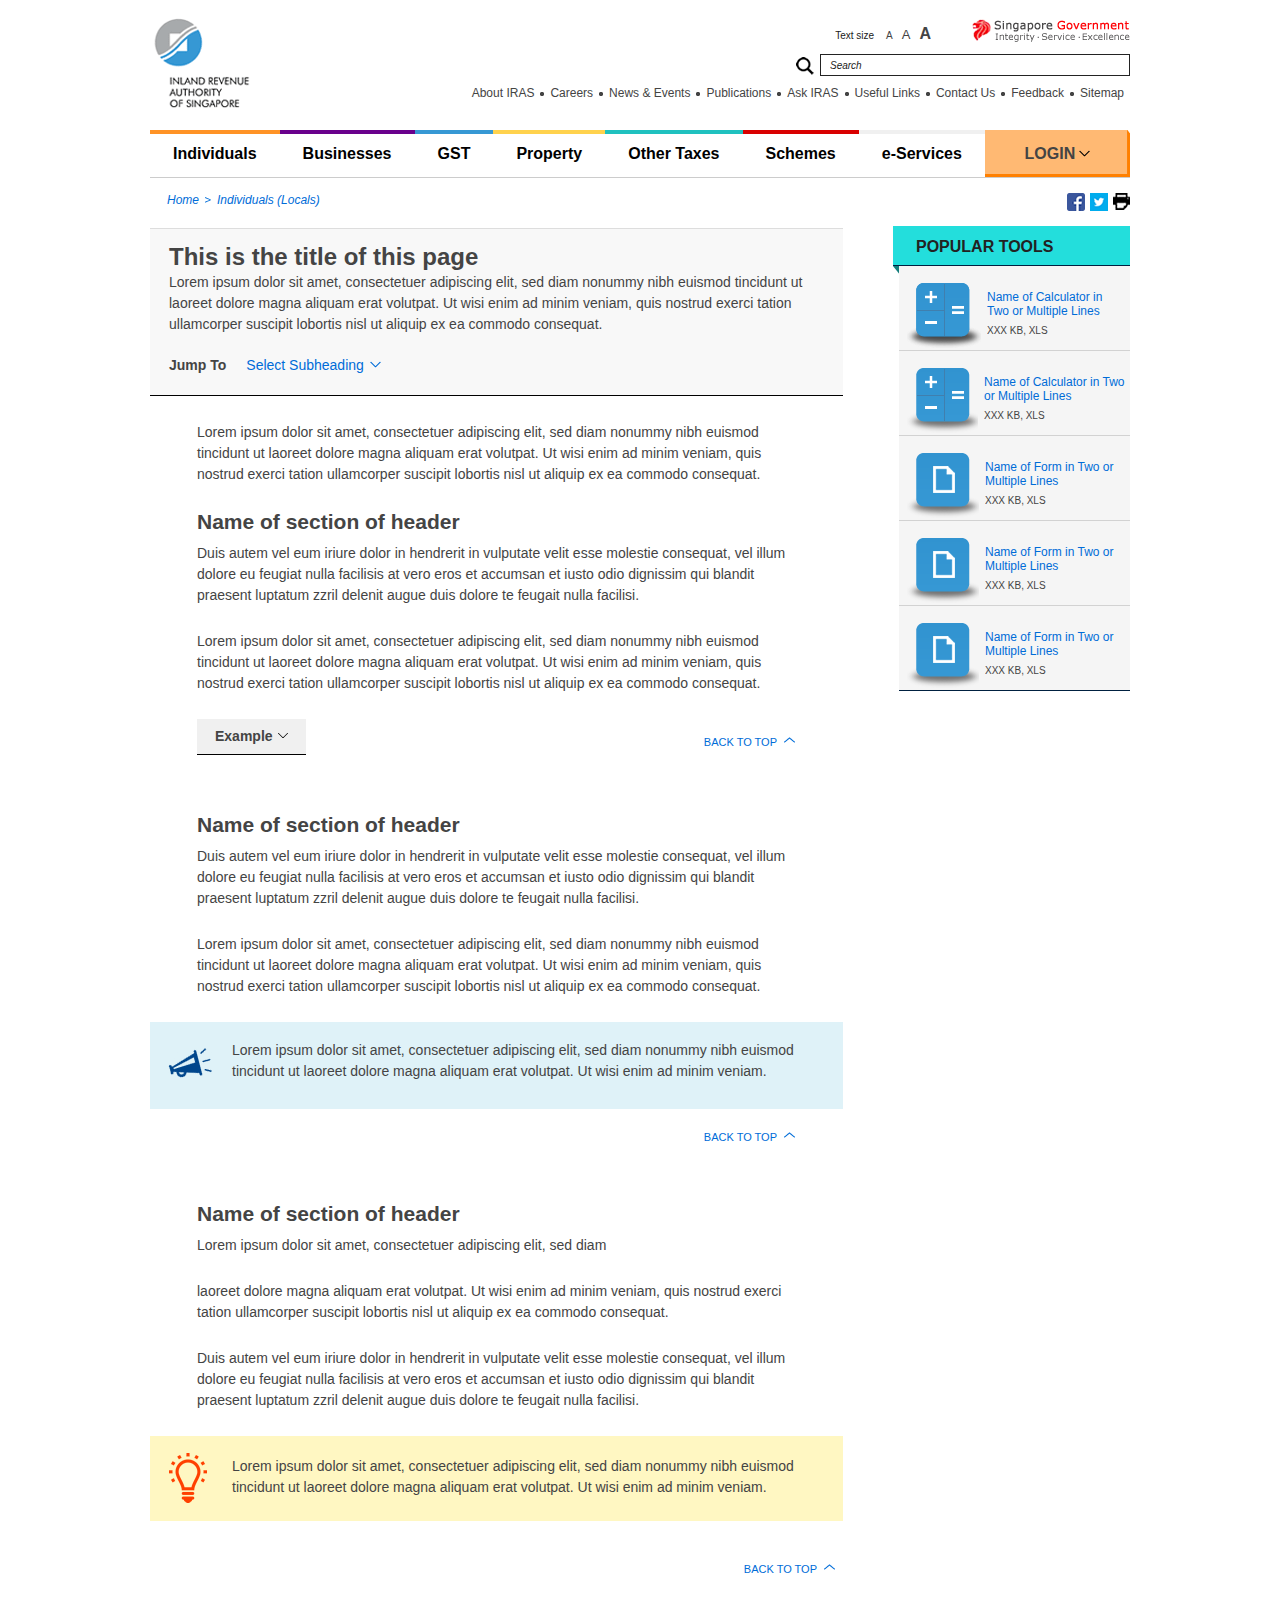
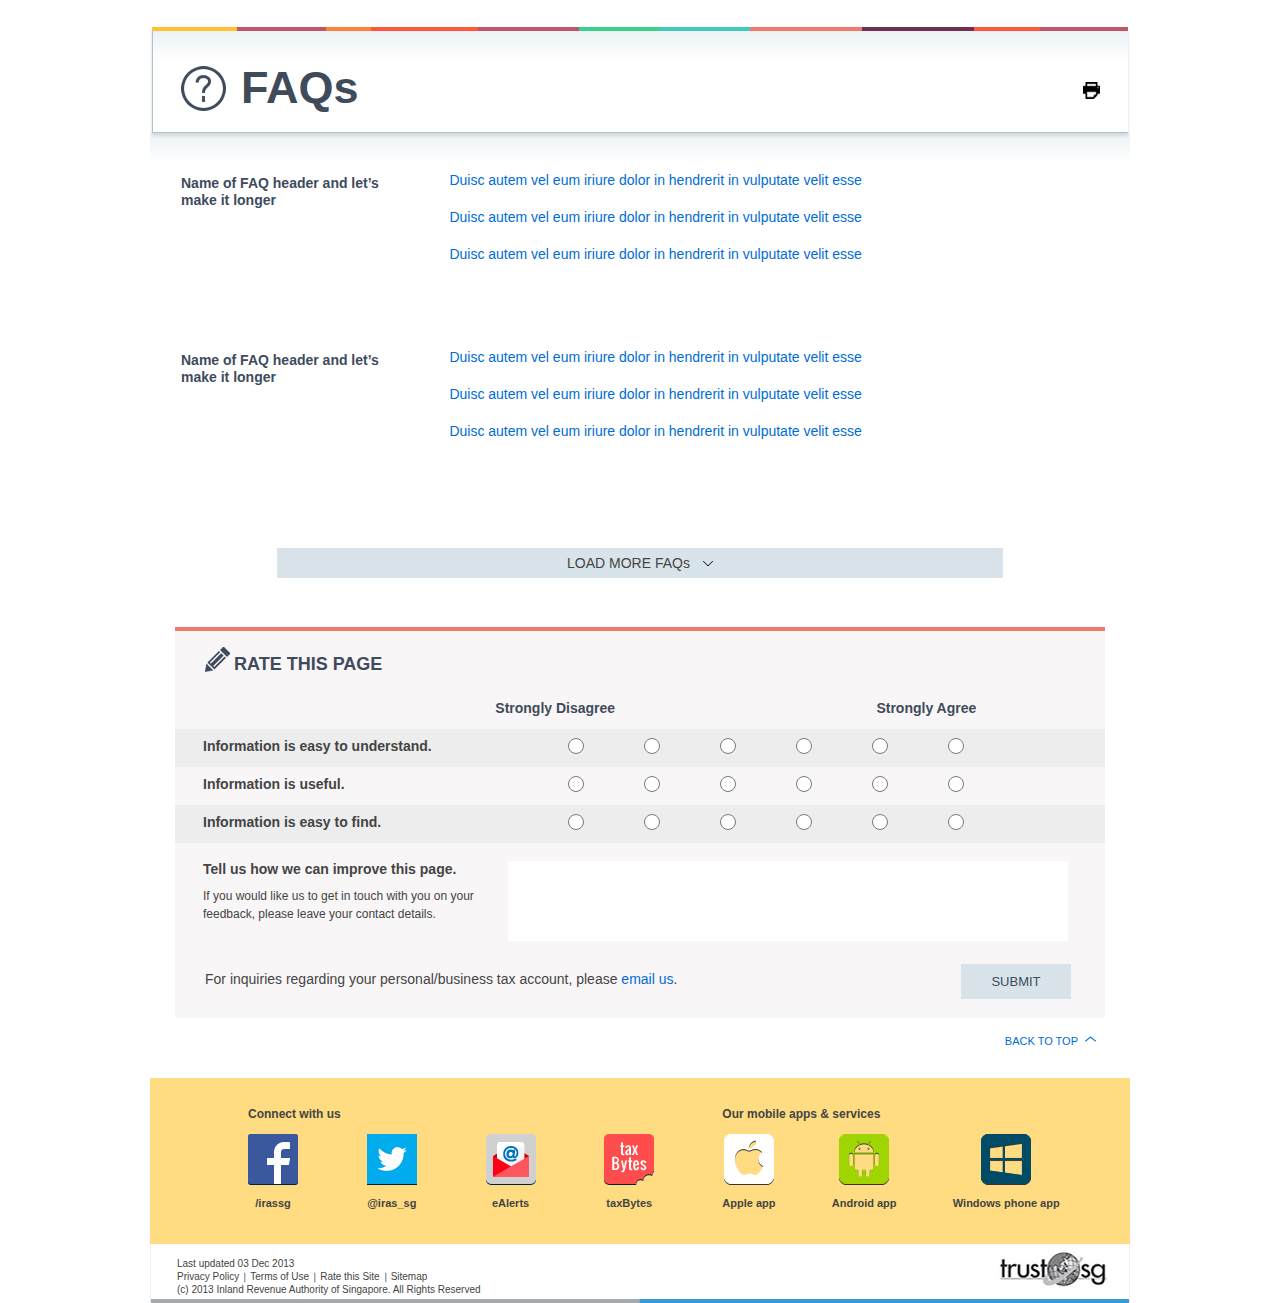
<file: destination-page-02.html>
<!doctype html>
<html lang="en" class="no-js">
<head>
	<meta charset="utf-8" />
	<!--[if IE]>
		<meta http-equiv="X-UA-Compatible" content="IE=edge,chrome=1">
	<![endif]-->
	<meta name="viewport" content="width=device-width, initial-scale=0.95, maximum-scale=0.95, minimum-scale=0.95, user-scalable=no" />
	<title>Inland Revenue Authority Of Singapore</title>
	<link rel="stylesheet" href="css/all.css" />
	<link href="http://fonts.googleapis.com/css?family=Open+Sans:300,400" rel="stylesheet" type="text/css" />
	<script type="text/javascript" src="js/font-resize.js"></script>
	<script type="text/javascript" src="js/modernizr-2.6.2.min.js"></script>
	<script type="text/javascript" src="js/jquery-1.10.2.min.js"></script>
	<script type="text/javascript" src="js/jquery.flexslider-min.js"></script>
	<script type="text/javascript" src="js/jquery.main.js"></script>
	<!--[if lt IE 9]><script type="text/javascript" src="js/respond.src.js"></script><![endif]-->
</head>
<body>
	<div class="wrapper-holder">
		<div id="wrapper">
			<header>
				<div class="h-area">
					<h1 class="logo"><a href="#" title="Inland Revenue Authority Of Singapore">Inland Revenue Authority Of Singapore</a></h1>
					<div class="h-box">
						<div class="h-top-hold">
							<div class="hold">
								<div class="txt-size">
									<span class="txt">Text size</span>
									<div id="txt-size"></div>
								</div>
								<div class="add-logo">
									<a href="http://www.gov.sg/" title="Singapore Government Online" target="_blank"><img src="images/image01.png" alt="Singapore Government" width="159" height="23" /></a>
								</div>
							</div>
						</div>
						<div class="search-form">
							<div class="holder">
								<form action="#">
									<fieldset>
										<legend>Search for content in IRAS site</legend>
										<label class="submit" for="search-txtbox">Search</label>
										<input type="text" value="Search" id="search-txtbox" />
									</fieldset>
								</form>
							</div>
						</div>
						<div class="top-nav">
							<ul>
								<li><a href="#" title="About IRAS">About IRAS</a></li>
								<li><a href="#" title="Careers">Careers</a></li>
								<li><a href="#" title="News &amp; Events">News &amp; Events</a></li>
								<li><a href="#" title="Publications">Publications</a></li>
								<li><a href="#" title="Ask IRAS">Ask IRAS</a></li>
								<li><a href="#" title="Useful Links">Useful Links</a></li>
								<li><a href="#" title="Contact Us">Contact Us</a></li>
								<li><a href="#" title="Feedback">Feedback</a></li>
								<li><a href="#" title="Sitemap">Sitemap</a></li>
							</ul>
						</div>
					</div>
				</div>
				<div class="h-row">
					<nav id="nav">
						<ul>
							<li class="item01">
								<a href="#" title="Individuals">Individuals</a>
								<div class="drop-menu">
									<div class="frame">
										<div class="holder">
											<div class="hold">
												<div class="box">
													<h2>Locals</h2>
													<ul>
														<li><a href="#" title="Change filing details">Change filing details</a></li>
														<li><a href="#" title="When will I get my tax bill?">When will I get my tax bill?</a></li>
														<li><a href="#" title="How do I read my tax bill?">How do I read my tax bill?</a></li>
														<li><a href="#" title="What if the tax amount is not correct?">What if the tax amount is not correct?</a></li>
														<li><a href="#" title="How to pay">How to pay</a></li>
														<li><a href="#" title="How to pay by GIRO installments">How to pay by GIRO installments</a></li>
													</ul>
												</div>
												<div class="box">
													<h2>Foreigners</h2>
													<ul>
														<li><a href="#" title="As an expatriate, what do I need to know?">As an expatriate, what do I need to know?</a></li>
														<li><a href="#" title="Do I have to pay tax?">Do I have to pay tax?</a></li>
														<li><a href="#" title="Do I have to file tax?">Do I have to file tax?</a></li>
														<li><a href="#" title="What deductions can I claim to save tax?">What deductions can I claim to save tax?</a></li>
														<li><a href="#" title="How do I update my address and contact details?">How do I update my address and contact details?</a></li>
														<li><a href="#" title="When will I get my tax bill?">When will I get my tax bill?</a></li>
													</ul>
												</div>
												<div class="box">
													<h2>Related</h2>
													<ul>
														<li><a href="#" title="Self-employed / Sole Proprietors">Self-employed / Sole Proprietors</a></li>
														<li><a href="#" title="Partners">Partners</a></li>
													</ul>
												</div>
											</div>
											<div class="block">
												<h3>Highlights</h3>
												<div class="img">
													<img src="images/image05.jpg" alt="" width="137" height="114" />
												</div>
												<div class="txt-box">
													<p>Lorem ipsum dolor sit amet, consectetuer adipiscing elit, sed diam nonummy nibh euismod </p>
												</div>
											</div>
										</div>
									</div>
								</div>
							</li>
							<li class="item02">
								<a href="#" title="Businesses">Businesses</a>
								<div class="drop-menu">
									<div class="frame">
										<div class="holder">
											<div class="hold">
												<div class="box">
													<h2>Companies</h2>
													<ul>
														<li><a href="#" title="Business expenses">Business expenses</a></li>
														<li><a href="#" title="Capital allowances (CA)">Capital allowances (CA)</a></li>
														<li><a href="#" title="How to file ECI">How to file ECI</a></li>
														<li><a href="#" title="Filling Form C">Filling Form C</a></li>
														<li><a href="#" title="Filling Form C-S (Simplified Tax Filing for Small Companies)">Filling Form C-S (Simplified Tax Filing for Small Companies)</a></li>
														<li><a href="#" title="Preparing a tax computation">Preparing a tax computation</a></li>
													</ul>
												</div>
												<div class="box">
													<h2>Sole Proprietors / Self-employed / Partners</h2>
													<ul>
														<li><a href="#" title="How to file tax">How to file tax</a></li>
														<li><a href="#" title="Deductions to save tax (expenses, donations, reliefs...)">Deductions to save tax (expenses, donations, reliefs...)</a></li>
														<li><a href="#" title="Know what is taxable, what is not">Know what is taxable, what is not</a></li>
														<li><a href="#" title="Am I an Employee or am I Self-Employed?">Am I an Employee or am I Self-Employed?</a></li>
														<li><a href="#" title="Calculate business income">Calculate business income</a></li>
														<li><a href="#" title="Compliance focus areas">Compliance focus areas</a></li>
													</ul>
												</div>
												<div class="box">
													<h2>Employers</h2>
													<ul>
														<li><a href="#" title="Filing employee earnings (IR8A, Appendix 8A, Appendix 8B, IR8S)">Filing employee earnings (IR8A, Appendix 8A, Appendix 8B, IR8S)</a></li>
														<li><a href="#" title="Getting Tax Clearance for Foreign &amp; SPR employees (IR21)">Getting Tax Clearance for Foreign &amp; SPR employees (IR21)</a></li>
													</ul>
													<h3>related</h3>
													<ul>
														<li><a href="#" title="Withholding tax">Withholding tax</a></li>
														<li><a href="#" title="Wage Credit Scheme">Wage Credit Scheme</a></li>
														<li><a href="#" title="Productivity and Innovation Credit (PIC)">Productivity and Innovation Credit (PIC)</a></li>
													</ul>
												</div>
											</div>
											<div class="block">
												<h3>Highlights</h3>
												<div class="img">
													<img src="images/image05.jpg" alt="" width="137" height="114" />
												</div>
												<div class="txt-box">
													<p>Lorem ipsum dolor sit amet, consectetuer adipiscing elit, sed diam nonummy nibh euismod </p>
												</div>
											</div>
										</div>
									</div>
								</div>
							</li>
							<li class="item03">
								<a href="#" title="GST">GST</a>
								<div class="drop-menu">
									<div class="frame">
										<div class="holder">
											<div class="hold">
												<div class="box">
													<h2>GST-registered businesses</h2>
													<ul>
														<li><a href="#" title="When to charge 0% GST (zero-rate)">When to charge 0% GST (zero-rate)</a></li>
														<li><a href="#" title="Can I claim GST (input tax)?">Can I claim GST (input tax)?</a></li>
														<li><a href="#" title="What to fill in each box (completing GST return)">What to fill in each box (completing GST return)</a></li>
														<li><a href="#" title="Common scenarios - Do I charge /deem /claim GST">Common scenarios - Do I charge/deem/ claim GST</a></li>
														<li><a href="#" title="Essential GST information for business sectors">Essential GST information for business sectors</a></li>
														<li><a href="#" title="How does GST work?">How does GST work?</a></li>
													</ul>
												</div>
												<div class="box">
													<h2>Non-GST registered businesses</h2>
													<ul>
														<li><a href="#" title="Can I charge and claim GST?">Can I charge and claim GST?</a></li>
														<li><a href="#" title="How does GST work?">How does GST work?</a></li>
														<li><a href="#" title="Responsibilities of a GST business">Responsibilities of a GST business</a></li>
														<li><a href="#" title="Registering for GST">Registering for GST</a></li>
														<li><a href="#" title="Do I need to register?">Do I need to register?</a></li>
														<li><a href="#" title="Voluntary disclosure for wrongful collection of GST">Voluntary disclosure for wrongful collection of GST</a></li>
													</ul>
												</div>
												<div class="box">
													<h2>Consumers</h2>
													<ul>
														<li><a href="#" title="Tourist Refund Scheme">Tourist Refund Scheme</a></li>
														<li><a href="#" title="Buying from a GST-registered business">Buying from a GST-registered business</a></li>
														<li><a href="#" title="Businesses that charge GST wrongfully">Businesses that charge GST wrongfully</a></li>
														<li><a href="#" title="Importing goods into Singapore">Importing goods into Singapore</a></li>
														<li><a href="#" title="Travellers bringing goods into Singapore">Travellers bringing goods into Singapore</a></li>
														<li><a href="#" title="Check if a business is GST-registered">Check if a business is GST-registered</a></li>
													</ul>
												</div>
											</div>
											<div class="block">
												<h3>Highlights</h3>
												<div class="img">
													<img src="images/image05.jpg" alt="" width="137" height="114" />
												</div>
												<div class="txt-box">
													<p>Lorem ipsum dolor sit amet, consectetuer adipiscing elit, sed diam nonummy nibh euismod </p>
												</div>
											</div>
										</div>
									</div>
								</div>
							</li>
							<li class="item04">
								<a href="#" title="Property">Property</a>
								<div class="drop-menu">
									<div class="frame">
										<div class="holder">
											<div class="hold">
												<div class="box">
													<h2>Property Owners</h2>
													<ul>
														<li><a href="#" title="Budget 2013: Property Tax Changes">Budget 2013: Property Tax Changes</a></li>
														<li><a href="#" title="Check your property tax concession and relief">Check your property tax concession and relief</a></li>
														<li><a href="#" title="How is property tax computed?">How is property tax computed?</a></li>
														<li><a href="#" title="How is Annual Value determined and when will it be revised?">How is Annual Value determined and when will it be revised?</a></li>
														<li><a href="#" title="Who is responsible for paying property tax?">Who is responsible for paying property tax?</a></li>
														<li><a href="#" title="Do I need to pay Income Tax on my rental income?">Do I need to pay Income Tax on my rental income?</a></li>
													</ul>
												</div>
												<div class="box">
													<h2>Property buyers</h2>
													<ul>
														<li><a href="#" title="HDB / DBSS Resale Flat">HDB / DBSS Resale Flat</a></li>
														<li><a href="#" title="HDB Flat (from HDB)">HDB Flat (from HDB)</a></li>
														<li><a href="#" title="DBSS Flat (from developer)">DBSS Flat (from developer)</a></li>
														<li><a href="#" title="Private Residential Property">Private Residential Property</a></li>
														<li><a href="#" title="Other types of property (office, shop, factory...)">Other types of property (office, shop, factory...)</a></li>
														<li><a href="#" title="Vacant land or development site">Vacant land or development site</a></li>
													</ul>
												</div>
												<div class="box">
													<h2>Property professionals</h2>
													<ul>
														<li><a href="#" title="How can I access the Electronic Valuation List (EVL)?">How can I access the Electronic Valuation List (EVL)?</a></li>
														<li><a href="#" title="How do I file an Owner’s Return?">How do I file an Owner’s Return?</a></li>
														<li><a href="#" title="How do I request a Statement of Account?">How do I request a Statement of Account?</a></li>
													</ul>
													<h3>RELATED</h3>
													<ul>
														<li><a href="#" title="Stamp Duty for property">Stamp Duty for property</a></li>
													</ul>
												</div>
											</div>
											<div class="block">
												<h3>Highlights</h3>
												<div class="img">
													<img src="images/image05.jpg" alt="" width="137" height="114" />
												</div>
												<div class="txt-box">
													<p>Lorem ipsum dolor sit amet, consectetuer adipiscing elit, sed diam nonummy nibh euismod </p>
												</div>
											</div>
										</div>
									</div>
								</div>
							</li>
							<li class="item05">
								<a href="#" title="Other Taxes">Other Taxes</a>
								<div class="drop-menu">
									<div class="frame">
										<div class="holder">
											<div class="hold inner">
												<div class="box">
													<ul>
														<li><a href="#" title="Stamp duty for property">Stamp duty for property</a></li>
														<li><a href="#" title="Stamp duty for shares">Stamp duty for shares</a></li>
														<li><a href="#" title="Withholding tax">Withholding tax</a></li>
														<li><a href="#" title="Casino tax">Casino tax</a></li>
													</ul>
												</div>
												<div class="box">
													<ul>
														<li><a href="#" title="Trust">Trust</a></li>
														<li><a href="#" title="Private lotteries duty">Private lotteries duty</a></li>
														<li><a href="#" title="Betting &amp; sweepstake duties">Betting &amp; sweepstake duties</a></li>
													</ul>
												</div>
												<div class="box">
													<ul>
														<li><a href="#" title="Estate duty">Estate duty</a></li>
														<li><a href="#" title="Clubs, trade associations, MCs &amp; town councils">Clubs, trade associations, MCs &amp; town councils</a></li>
														<li><a href="#" title="Charities / IPCs">Charities / IPCs</a></li>
													</ul>
												</div>
											</div>
											<div class="block">
												<h3>Highlights</h3>
												<div class="img">
													<img src="images/image05.jpg" alt="" width="137" height="114" />
												</div>
												<div class="txt-box">
													<p>Lorem ipsum dolor sit amet, consectetuer adipiscing elit, sed diam nonummy nibh euismod </p>
												</div>
											</div>
										</div>
									</div>
								</div>
							</li>
							<li class="item06">
								<a href="#" title="Schemes">Schemes</a>
								<div class="drop-menu">
									<div class="frame">
										<div class="holder">
											<div class="hold">
												<div class="box">
													<h2>Top schemes</h2>
													<ul>
														<li><a href="#" title="Productivity and Innovation Credit (PIC)">Productivity and Innovation Credit (PIC)</a></li>
														<li><a href="#" title="Wage Credit Scheme (WCS)">Wage Credit Scheme (WCS)</a></li>
													</ul>
												</div>
												<div class="box">
													<h2>Other schemes</h2>
													<ul>
														<li><a href="#" title="GST schemes">GST schemes</a></li>
														<li><a href="#" title="Company schemes">Company schemes</a></li>
														<li><a href="#" title="Foreigner schemes">Foreigner schemes</a></li>
														<li><a href="#" title="Individual schemes">Individual schemes</a></li>
														<li><a href="#" title="Individual schemes">Individual schemes</a></li>
														<li><a href="#" title="Employer schemes">Employer schemes</a></li>
													</ul>
												</div>
											</div>
											<div class="block">
												<h3>Highlights</h3>
												<div class="img">
													<img src="images/image05.jpg" alt="" width="137" height="114" />
												</div>
												<div class="txt-box">
													<p>Lorem ipsum dolor sit amet, consectetuer adipiscing elit, sed diam nonummy nibh euismod </p>
												</div>
											</div>
										</div>
									</div>
								</div>
							</li>
							<li class="item07">
								<a href="#" title="e-Services">e-Services</a>
								<div class="drop-menu">
									<div class="frame">
										<div class="holder">
											<div class="hold">
												<div class="box">
													<h2>Top e-Services</h2>
													<ul>
														<li><a href="#" title="Name of e-Service 1">Name of e-Service 1</a></li>
														<li><a href="#" title="Name of e-Service 2">Name of e-Service 2</a></li>
														<li><a href="#" title="Name of e-Service 3">Name of e-Service 3</a></li>
														<li><a href="#" title="Name of e-Service 4">Name of e-Service 4</a></li>
														<li><a href="#" title="Name of e-Service 5">Name of e-Service 5</a></li>
													</ul>
												</div>
												<div class="box">
													<h2>Categories</h2>
													<ul>
														<li><a href="#" title="Individuals">Individuals</a></li>
														<li><a href="#" title="Businesses">Businesses</a></li>
														<li><a href="#" title="GST">GST</a></li>
														<li><a href="#" title="Property">Property</a></li>
														<li><a href="#" title="Other taxes">Other taxes</a></li>
														<li><a href="#" title="Schemes">Schemes</a></li>
														<li><a href="#" title="Others">Others</a></li>
													</ul>
												</div>
												<div class="box">
													<h2>Mobile apps &amp; Services</h2>
													<ul>
														<li><a href="#" title="IRAS iPhone app">IRAS iPhone app</a></li>
														<li><a href="#" title="IRAS Android app">IRAS Android app</a></li>
														<li><a href="#" title="IRAS Windows Phone app">IRAS Windows Phone app</a></li>
													</ul>
												</div>
											</div>
											<div class="block">
												<h3>Highlights</h3>
												<div class="img">
													<img src="images/image05.jpg" alt="" width="137" height="114" />
												</div>
												<div class="txt-box">
													<p>Lorem ipsum dolor sit amet, consectetuer adipiscing elit, sed diam nonummy nibh euismod </p>
												</div>
											</div>
										</div>
									</div>
								</div>
							</li>
						</ul>
					</nav>
					<div class="login-box">
						<a class="link" href="#" title="Login"><span><em>Login</em></span></a>
					</div>
					<div class="drop-box">
						<ul>
							<li><a href="#" title="Login to myTax Portal">Login to myTax Portal</a></li>
							<li><a href="#" title="Login to EASY">Login to EASY</a></li>
						</ul>
					</div>
				</div>
			</header>
			<div id="main">
				<div id="content">
					<div class="holder-content">
						<div class="top-row-inform">
							<ul class="breadcrumbs">
								<li><a href="#" title="Home">Home</a></li>
								<li><a href="#" title="Individuals  (Locals)">Individuals  (Locals)</a></li>
							</ul>
						</div>
						<div class="top-info-block">
							<h2>This is the title of this page</h2>
							<p>Lorem ipsum dolor sit amet, consectetuer adipiscing elit, sed diam nonummy nibh euismod tincidunt ut laoreet dolore magna aliquam erat volutpat. Ut wisi enim ad minim veniam, quis nostrud exerci tation ullamcorper suscipit lobortis nisl ut aliquip ex ea commodo consequat. </p>
							<div class="link-row">
								<strong class="ttl">Jump To</strong>
								<div class="link-holder">
									<ul>
										<li>
											<a href="#" class="link">Select Subheading</a>
											<div class="drop-box">
												<ul>
													<li><a href="#title01">Title01</a></li>
													<li><a href="#title02">Title02</a></li>
													<li><a href="#title03">Title03</a></li>
												</ul>
											</div>
										</li>
									</ul>
								</div>
							</div>
						</div>
						<div class="info-txt-area">
							<p>Lorem ipsum dolor sit amet, consectetuer adipiscing elit, sed diam nonummy nibh euismod tincidunt ut laoreet dolore magna aliquam erat volutpat. Ut wisi enim ad minim veniam, quis nostrud exerci tation ullamcorper suscipit lobortis nisl ut aliquip ex ea commodo consequat. </p>
							<h2 id="title01">Name of section of header </h2>
							<p>Duis autem vel eum iriure dolor in hendrerit in vulputate velit esse molestie consequat, vel illum dolore eu feugiat nulla facilisis at vero eros et accumsan et iusto odio dignissim qui blandit praesent luptatum zzril delenit augue duis dolore te feugait nulla facilisi.</p>
							<p>Lorem ipsum dolor sit amet, consectetuer adipiscing elit, sed diam nonummy nibh euismod tincidunt ut laoreet dolore magna aliquam erat volutpat. Ut wisi enim ad minim veniam, quis nostrud exerci tation ullamcorper suscipit lobortis nisl ut aliquip ex ea commodo consequat. </p>
							<div class="add-row-info">
								<a href="#" class="btn-example"><span>Example</span></a>
								<a href="#" class="btn-to-top">back to top</a>
							</div>
							<h2 id="title02">Name of section of header </h2>
							<p>Duis autem vel eum iriure dolor in hendrerit in vulputate velit esse molestie consequat, vel illum dolore eu feugiat nulla facilisis at vero eros et accumsan et iusto odio dignissim qui blandit praesent luptatum zzril delenit augue duis dolore te feugait nulla facilisi.</p>
							<p>Lorem ipsum dolor sit amet, consectetuer adipiscing elit, sed diam nonummy nibh euismod tincidunt ut laoreet dolore magna aliquam erat volutpat. Ut wisi enim ad minim veniam, quis nostrud exerci tation ullamcorper suscipit lobortis nisl ut aliquip ex ea commodo consequat. </p>
						</div>
						<div class="attention-area">
							<p>Lorem ipsum dolor sit amet, consectetuer adipiscing elit, sed diam nonummy nibh euismod tincidunt ut laoreet dolore magna aliquam erat volutpat. Ut wisi enim ad minim veniam.</p>
						</div>
						<div class="info-txt-area">
							<div class="add-row-info">
								<a href="#" class="btn-to-top">back to top</a>
							</div>
							<h2 id="title03">Name of section of header </h2>
							<p>Lorem ipsum dolor sit amet, consectetuer adipiscing elit, sed diam </p>
							<p>laoreet dolore magna aliquam erat volutpat. Ut wisi enim ad minim veniam, quis nostrud exerci tation ullamcorper suscipit lobortis nisl ut aliquip ex ea commodo consequat. </p>
							<p>Duis autem vel eum iriure dolor in hendrerit in vulputate velit esse molestie consequat, vel illum dolore eu feugiat nulla facilisis at vero eros et accumsan et iusto odio dignissim qui blandit praesent luptatum zzril delenit augue duis dolore te feugait nulla facilisi.</p>
						</div>
						<div class="idea-area">
							<p>Lorem ipsum dolor sit amet, consectetuer adipiscing elit, sed diam nonummy nibh euismod tincidunt ut laoreet dolore magna aliquam erat volutpat. Ut wisi enim ad minim veniam.</p>
						</div>
						<div class="add-row-info inner">
							<a href="#" class="btn-to-top">back to top</a>
						</div>
					</div>
				</div><!-- /content -->
				<div id="sidebar">
					<div class="social-side-holder">
						<ul class="top-social-lst">
							<li><a title="Share via Facebook" href="#"><img src="images/ico12.png" alt="Facebook" width="18" height="18" /></a></li>
							<li><a title="Tweet This" href="#"><img src="images/ico13.png" alt="Twitter" width="18" height="18" /></a></li>
							<li><a title="Print This" href="#"><img src="images/ico14.png" alt="Print" width="17" height="17" /></a></li>
						</ul>
					</div>
					<div class="ttl-side">
						<h2>POPULAR TOOLS</h2>
					</div>
					<div class="side-frame">
						<ul class="tools-lst">
							<li>
								<div class="ico">
									<img src="images/image08.png" alt="" width="74" height="65" />
								</div>
								<div class="txt-box">
									<h3><a href="#">Name of Calculator in Two or Multiple Lines</a></h3>
									<p>XXX KB, XLS</p>
								</div>
							</li>
							<li>
								<div class="ico">
									<img src="images/image09.png" alt="" width="71" height="65" />
								</div>
								<div class="txt-box">
									<h3><a href="#">Name of Calculator in Two or Multiple Lines</a></h3>
									<p>XXX KB, XLS</p>
								</div>
							</li>
							<li>
								<div class="ico">
									<img src="images/image10.png" alt="" width="72" height="65" />
								</div>
								<div class="txt-box">
									<h3><a href="#">Name of Form in Two or Multiple Lines</a></h3>
									<p>XXX KB, XLS</p>
								</div>
							</li>
							<li>
								<div class="ico">
									<img src="images/image10.png" alt="" width="72" height="65" />
								</div>
								<div class="txt-box">
									<h3><a href="#">Name of Form in Two or Multiple Lines</a></h3>
									<p>XXX KB, XLS</p>
								</div>
							</li>
							<li>
								<div class="ico">
									<img src="images/image10.png" alt="" width="72" height="65" />
								</div>
								<div class="txt-box">
									<h3><a href="#">Name of Form in Two or Multiple Lines</a></h3>
									<p>XXX KB, XLS</p>
								</div>
							</li>
						</ul>
					</div>
				</div><!-- /sidebar -->
			</div><!-- /main -->
			<div class="add-content-area">
				<div class="faqs-area">
					<div class="holder">
						<h2>FAQs</h2>
						<ul class="top-social-lst">
							<li><a title="print" href="#"><img src="images/ico14.png" alt="Print" width="17" height="17" /></a></li>
						</ul>
					</div>
				</div>
				<div class="faqs-section">
					<ul>
						<li>
							<div class="ttl-box">
								<h3>Name of FAQ header and let’s make it longer</h3>
							</div>
							<div class="text-box">
								<ul class="faq-lst">
									<li>
										<a class="link" href="#">Duisc autem vel eum iriure dolor in hendrerit in vulputate velit esse </a>
										<div class="hidden-block">
											<h4>Title</h4>
											<p>Duisc autem vel eum iriure dolor in hendrerit in vulputate velit esse Lorem ipsum dolor sit amet, consectetuer adipiscing elit, sed diam nonummy nibh euismod tincidunt ut laoreet dolore magna aliquam </p>
										</div>
									</li>
									<li>
										<a class="link" href="#">Duisc autem vel eum iriure dolor in hendrerit in vulputate velit esse </a>
										<div class="hidden-block">
											<h4>Title</h4>
											<p>Duisc autem vel eum iriure dolor in hendrerit in vulputate velit esse Lorem ipsum dolor sit amet, consectetuer adipiscing elit, sed diam nonummy nibh euismod tincidunt ut laoreet dolore magna aliquam </p>
										</div>
									</li>
									<li>
										<a class="link" href="#">Duisc autem vel eum iriure dolor in hendrerit in vulputate velit esse </a>
										<div class="hidden-block">
											<h4>Title</h4>
											<p>Duisc autem vel eum iriure dolor in hendrerit in vulputate velit esse Lorem ipsum dolor sit amet, consectetuer adipiscing elit, sed diam nonummy nibh euismod tincidunt ut laoreet dolore magna aliquam </p>
										</div>
									</li>
								</ul>
							</div>
						</li>
						<li>
							<div class="ttl-box">
								<h3>Name of FAQ header and let’s make it longer</h3>
							</div>
							<div class="text-box">
								<ul class="faq-lst">
									<li>
										<a class="link" href="#">Duisc autem vel eum iriure dolor in hendrerit in vulputate velit esse </a>
										<div class="hidden-block">
											<h4>Title</h4>
											<p>Duisc autem vel eum iriure dolor in hendrerit in vulputate velit esse Lorem ipsum dolor sit amet, consectetuer adipiscing elit, sed diam nonummy nibh euismod tincidunt ut laoreet dolore magna aliquam </p>
										</div>
									</li>
									<li>
										<a class="link" href="#">Duisc autem vel eum iriure dolor in hendrerit in vulputate velit esse </a>
										<div class="hidden-block">
											<h4>Title</h4>
											<p>Duisc autem vel eum iriure dolor in hendrerit in vulputate velit esse Lorem ipsum dolor sit amet, consectetuer adipiscing elit, sed diam nonummy nibh euismod tincidunt ut laoreet dolore magna aliquam </p>
										</div>
									</li>
									<li>
										<a class="link" href="#">Duisc autem vel eum iriure dolor in hendrerit in vulputate velit esse </a>
										<div class="hidden-block">
											<h4>Title</h4>
											<p>Duisc autem vel eum iriure dolor in hendrerit in vulputate velit esse Lorem ipsum dolor sit amet, consectetuer adipiscing elit, sed diam nonummy nibh euismod tincidunt ut laoreet dolore magna aliquam </p>
										</div>
									</li>
								</ul>
							</div>
						</li>
						<li class="hidden hidden01">
							<div class="ttl-box">
								<h3>Name of FAQ header and let’s make it longer</h3>
							</div>
							<div class="text-box">
								<ul class="faq-lst">
									<li>
										<a class="link" href="#">Duisc autem vel eum iriure dolor in hendrerit in vulputate velit esse </a>
										<div class="hidden-block">
											<h4>Title</h4>
											<p>Duisc autem vel eum iriure dolor in hendrerit in vulputate velit esse Lorem ipsum dolor sit amet, consectetuer adipiscing elit, sed diam nonummy nibh euismod tincidunt ut laoreet dolore magna aliquam </p>
										</div>
									</li>
									<li>
										<a class="link" href="#">Duisc autem vel eum iriure dolor in hendrerit in vulputate velit esse </a>
										<div class="hidden-block">
											<h4>Title</h4>
											<p>Duisc autem vel eum iriure dolor in hendrerit in vulputate velit esse Lorem ipsum dolor sit amet, consectetuer adipiscing elit, sed diam nonummy nibh euismod tincidunt ut laoreet dolore magna aliquam </p>
										</div>
									</li>
									<li>
										<a class="link" href="#">Duisc autem vel eum iriure dolor in hendrerit in vulputate velit esse </a>
										<div class="hidden-block">
											<h4>Title</h4>
											<p>Duisc autem vel eum iriure dolor in hendrerit in vulputate velit esse Lorem ipsum dolor sit amet, consectetuer adipiscing elit, sed diam nonummy nibh euismod tincidunt ut laoreet dolore magna aliquam </p>
										</div>
									</li>
								</ul>
							</div>
						</li>
						<li class="hidden hidden02">
							<div class="ttl-box">
								<h3>Name of FAQ header and let’s make it longer</h3>
							</div>
							<div class="text-box">
								<ul class="faq-lst">
									<li>
										<a class="link" href="#">Duisc autem vel eum iriure dolor in hendrerit in vulputate velit esse </a>
										<div class="hidden-block">
											<h4>Title</h4>
											<p>Duisc autem vel eum iriure dolor in hendrerit in vulputate velit esse Lorem ipsum dolor sit amet, consectetuer adipiscing elit, sed diam nonummy nibh euismod tincidunt ut laoreet dolore magna aliquam </p>
										</div>
									</li>
									<li>
										<a class="link" href="#">Duisc autem vel eum iriure dolor in hendrerit in vulputate velit esse </a>
										<div class="hidden-block">
											<h4>Title</h4>
											<p>Duisc autem vel eum iriure dolor in hendrerit in vulputate velit esse Lorem ipsum dolor sit amet, consectetuer adipiscing elit, sed diam nonummy nibh euismod tincidunt ut laoreet dolore magna aliquam </p>
										</div>
									</li>
									<li>
										<a class="link" href="#">Duisc autem vel eum iriure dolor in hendrerit in vulputate velit esse </a>
										<div class="hidden-block">
											<h4>Title</h4>
											<p>Duisc autem vel eum iriure dolor in hendrerit in vulputate velit esse Lorem ipsum dolor sit amet, consectetuer adipiscing elit, sed diam nonummy nibh euismod tincidunt ut laoreet dolore magna aliquam </p>
										</div>
									</li>
								</ul>
							</div>
						</li>
						<li class="hidden hidden03">
							<div class="ttl-box">
								<h3>Name of FAQ header and let’s make it longer</h3>
							</div>
							<div class="text-box">
								<ul class="faq-lst">
									<li>
										<a class="link" href="#">Duisc autem vel eum iriure dolor in hendrerit in vulputate velit esse </a>
										<div class="hidden-block">
											<h4>Title</h4>
											<p>Duisc autem vel eum iriure dolor in hendrerit in vulputate velit esse Lorem ipsum dolor sit amet, consectetuer adipiscing elit, sed diam nonummy nibh euismod tincidunt ut laoreet dolore magna aliquam </p>
										</div>
									</li>
									<li>
										<a class="link" href="#">Duisc autem vel eum iriure dolor in hendrerit in vulputate velit esse </a>
										<div class="hidden-block">
											<h4>Title</h4>
											<p>Duisc autem vel eum iriure dolor in hendrerit in vulputate velit esse Lorem ipsum dolor sit amet, consectetuer adipiscing elit, sed diam nonummy nibh euismod tincidunt ut laoreet dolore magna aliquam </p>
										</div>
									</li>
									<li>
										<a class="link" href="#">Duisc autem vel eum iriure dolor in hendrerit in vulputate velit esse </a>
										<div class="hidden-block">
											<h4>Title</h4>
											<p>Duisc autem vel eum iriure dolor in hendrerit in vulputate velit esse Lorem ipsum dolor sit amet, consectetuer adipiscing elit, sed diam nonummy nibh euismod tincidunt ut laoreet dolore magna aliquam </p>
										</div>
									</li>
								</ul>
							</div>
						</li>
					</ul>
					<div class="btn-more">
						<a href="#"><span>LOAD MORE FAQs</span></a>
					</div>
				</div>
				<div class="rate-area">
					<h3 class="ttl">RATE THIS PAGE</h3>
					<ul class="ttl-lst">
						<li>Strongly Disagree</li>
						<li>Strongly Agree</li>
					</ul>
					<div class="rate-form">
						<form action="#">
							<fieldset>
								<legend>Rating for this page:</legend>
								<div class="row">
									<label for="qn1-1">Information is easy to understand.</label>
									<ul class="radio-lst">
										<li><input type="radio" name="radio01" id="qn1-1" /></li>
										<li><input type="radio" name="radio01" id="qn1-2" /><label for="qn1-2">2</label></li>
										<li><input type="radio" name="radio01" id="qn1-3" /><label for="qn1-3">3</label></li>
										<li><input type="radio" name="radio01" id="qn1-4" /><label for="qn1-4">4</label></li>
										<li><input type="radio" name="radio01" id="qn1-5" /><label for="qn1-5">5</label></li>
										<li><input type="radio" name="radio01" id="qn1-6" /><label for="qn1-6">6</label></li>
									</ul>
								</div>
								<div class="row decor">
									<label for="qn2-1">Information is useful.</label>
									<ul class="radio-lst">
										<li><input type="radio" name="radio02" id="qn2-1" /></li>
										<li><input type="radio" name="radio02" id="qn2-2" /><label for="qn2-2">2</label></li>
										<li><input type="radio" name="radio02" id="qn2-3" /><label for="qn2-3">3</label></li>
										<li><input type="radio" name="radio02" id="qn2-4" /><label for="qn2-4">4</label></li>
										<li><input type="radio" name="radio02" id="qn2-5" /><label for="qn2-5">5</label></li>
										<li><input type="radio" name="radio02" id="qn2-6" /><label for="qn2-6">6</label></li>
									</ul>
								</div>
								<div class="row">
									<label for="qn3-1">Information is easy to find.</label>
									<ul class="radio-lst">
										<li><input type="radio" name="radio03" id="qn3-1" /></li>
										<li><input type="radio" name="radio03" id="qn3-2" /><label for="qn3-2">2</label></li>
										<li><input type="radio" name="radio03" id="qn3-3" /><label for="qn3-3">3</label></li>
										<li><input type="radio" name="radio03" id="qn3-4" /><label for="qn3-4">4</label></li>
										<li><input type="radio" name="radio03" id="qn3-5" /><label for="qn3-5">5</label></li>
										<li><input type="radio" name="radio03" id="qn3-6" /><label for="qn3-6">6</label></li>
									</ul>
								</div>
								<div class="text-area-row">
									<div class="txt-box">
										<label for="txt-box-contact">Tell us how we can improve this page.</label>
										<span class="add-txt">If you would like us to get in touch with you on your feedback, please leave your contact details.</span>
									</div>
									<textarea id="txt-box-contact" cols="30" rows="10"></textarea>
								</div>
								<div class="btn-row">
									<span class="txt">For inquiries regarding your personal/business tax account, please <a href="#">email us</a>.</span>
									<input type="submit" value="SUBMIT" />
								</div>
							</fieldset>
						</form>
					</div>
				</div>
				<div class="add-row-info">
					<a href="#" class="btn-to-top">back to top</a>
				</div>
			</div>
			<footer>
				<div class="f-area">
					<div class="box">
						<h3>Connect with us</h3>
						<ul class="f-soc-lst">
							<li>
								<a href="#" title="irassg">
									<img src="images/ico05.png" alt="" width="50" height="51" />
									<span class="txt">/irassg</span>
								</a>
							</li>
							<li>
								<a href="#" title="@iras_sg">
									<img src="images/ico06.png" alt="" width="50" height="51" />
									<span class="txt">@iras_sg</span>
								</a>
							</li>
							<li>
								<a href="#" title="eAlerts">
									<img src="images/ico07.png" alt="" width="50" height="51" />
									<span class="txt">eAlerts</span>
								</a>
							</li>
							<li>
								<a href="#" title="taxBytes">
									<img src="images/ico08.png" alt="" width="50" height="51" />
									<span class="txt">taxBytes</span>
								</a>
							</li>
						</ul>
					</div>
					<div class="box">
						<h3>Our mobile apps &amp; services</h3>
						<ul class="f-soc-lst">
							<li>
								<a href="#" title="Apple app">
									<img src="images/ico09.png" alt="" width="50" height="51" />
									<span class="txt">Apple app</span>
								</a>
							</li>
							<li>
								<a href="#" title="Android app">
									<img src="images/ico10.png" alt="" width="50" height="51" />
									<span class="txt">Android app</span>
								</a>
							</li>
							<li>
								<a href="#" title="Windows phone app">
									<img src="images/ico11.png" alt="" width="50" height="51" />
									<span class="txt">Windows phone app</span>
								</a>
							</li>
						</ul>
					</div>
				</div>
				<div class="f-section">
					<div class="f-box">
						<p>Last updated 03 Dec 2013</p>
						<ul class="f-nav">
							<li><a href="#" title="Privacy Policy">Privacy Policy</a></li>
							<li><a href="#" title="Terms of Use">Terms of Use</a></li>
							<li><a href="#" title="Rate this Site">Rate this Site</a></li>
							<li><a href="#" title="Sitemap">Sitemap</a></li>
						</ul>
						<p>(c) 2013 Inland Revenue Authority of Singapore. All Rights Reserved</p>
					</div>
					<div class="f-img">
						<a href="#"><img src="images/image03.gif" alt="TrustSG" width="122" height="45" /></a>
					</div>
				</div>
			</footer>
		</div><!-- /wrapper -->
	</div><!-- /wrapper-holder -->
</body>
</html>
</file>
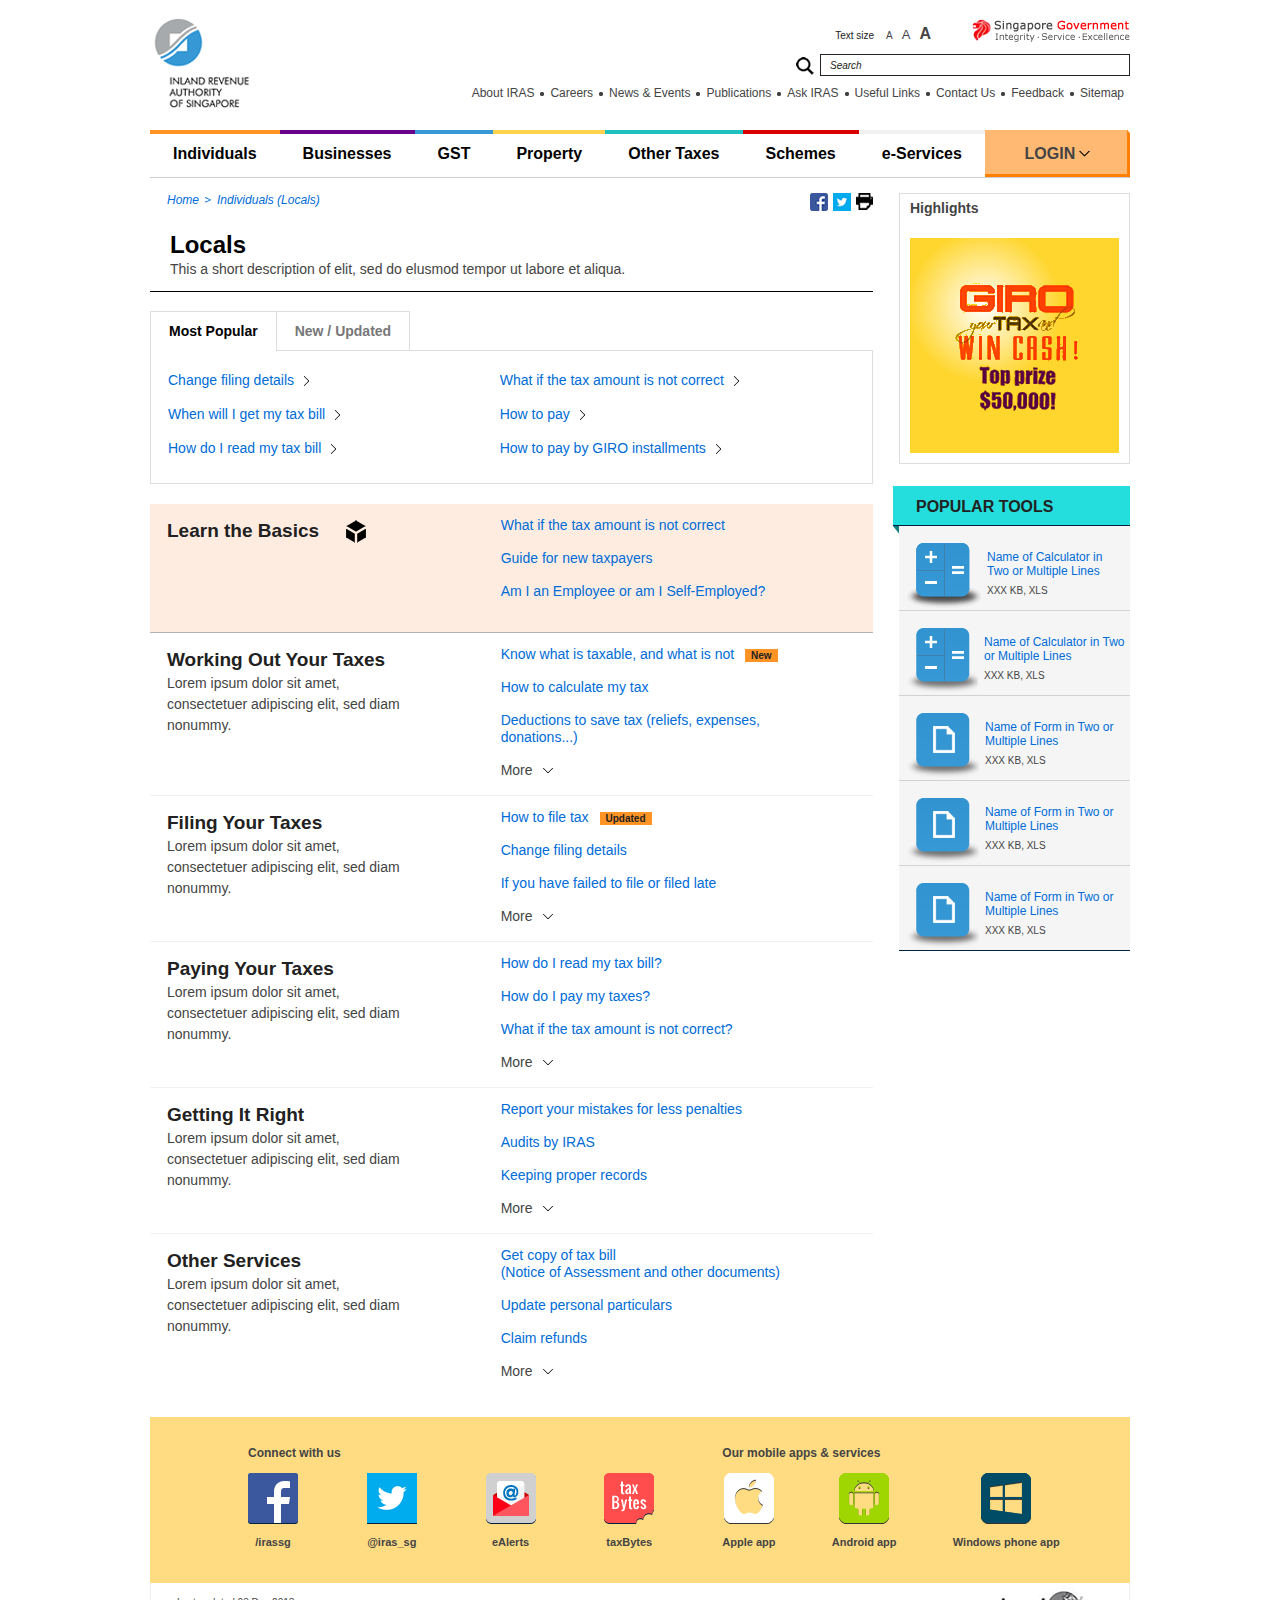
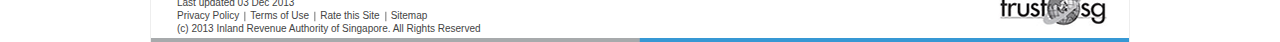
<file: section-page.html>
<!doctype html>
<html lang="en" class="no-js">
<head>
	<meta charset="utf-8" />
	<!--[if IE]>
		<meta http-equiv="X-UA-Compatible" content="IE=edge,chrome=1">
	<![endif]-->
	<meta name="viewport" content="width=device-width, initial-scale=1, maximum-scale=0.95, minimum-scale=0.95, user-scalable=no" />
	<title>Inland Revenue Authority Of Singapore</title>
	<link rel="stylesheet" href="css/all.css" />
	<link href="http://fonts.googleapis.com/css?family=Open+Sans:300,400" rel="stylesheet" type="text/css" />
	<script type="text/javascript" src="js/font-resize.js"></script>
	<script type="text/javascript" src="js/modernizr-2.6.2.min.js"></script>
	<script type="text/javascript" src="js/jquery-1.10.2.min.js"></script>
	<script type="text/javascript" src="js/jquery.flexslider-min.js"></script>
	<script type="text/javascript" src="js/jquery.main.js"></script>
	<!--[if lt IE 9]><script type="text/javascript" src="js/respond.src.js"></script><![endif]-->
</head>
<body>
	<div class="wrapper-holder">
		<div id="wrapper">
			<header>
				<div class="h-area">
					<h1 class="logo"><a href="#" title="Inland Revenue Authority Of Singapore">Inland Revenue Authority Of Singapore</a></h1>
					<div class="h-box">
						<div class="h-top-hold">
							<div class="hold">
								<div class="txt-size">
									<span class="txt">Text size</span>
									<div id="txt-size"></div>
								</div>
								<div class="add-logo">
									<a href="http://www.gov.sg/" title="Singapore Government Online" target="_blank"><img src="images/image01.png" alt="Singapore Government" width="159" height="23" /></a>
								</div>
							</div>
						</div>
						<div class="search-form">
							<div class="holder">
								<form action="#">
									<fieldset>
										<legend>Search for content in IRAS site</legend>
										<label class="submit" for="search-txtbox">Search</label>
										<input type="text" value="Search" id="search-txtbox" />
									</fieldset>
								</form>
							</div>
						</div>
						<div class="top-nav">
							<ul>
								<li><a href="#" title="About IRAS">About IRAS</a></li>
								<li><a href="#" title="Careers">Careers</a></li>
								<li><a href="#" title="News &amp; Events">News &amp; Events</a></li>
								<li><a href="#" title="Publications">Publications</a></li>
								<li><a href="#" title="Ask IRAS">Ask IRAS</a></li>
								<li><a href="#" title="Useful Links">Useful Links</a></li>
								<li><a href="#" title="Contact Us">Contact Us</a></li>
								<li><a href="#" title="Feedback">Feedback</a></li>
								<li><a href="#" title="Sitemap">Sitemap</a></li>
							</ul>
						</div>
					</div>
				</div>
				<div class="h-row">
					<nav id="nav">
						<ul>
							<li class="item01">
								<a href="#" title="Individuals">Individuals</a>
								<div class="drop-menu">
									<div class="frame">
										<div class="holder">
											<div class="hold">
												<div class="box">
													<h2>Locals</h2>
													<ul>
														<li><a href="#" title="Change filing details">Change filing details</a></li>
														<li><a href="#" title="When will I get my tax bill?">When will I get my tax bill?</a></li>
														<li><a href="#" title="How do I read my tax bill?">How do I read my tax bill?</a></li>
														<li><a href="#" title="What if the tax amount is not correct?">What if the tax amount is not correct?</a></li>
														<li><a href="#" title="How to pay">How to pay</a></li>
														<li><a href="#" title="How to pay by GIRO installments">How to pay by GIRO installments</a></li>
													</ul>
												</div>
												<div class="box">
													<h2>Foreigners</h2>
													<ul>
														<li><a href="#" title="As an expatriate, what do I need to know?">As an expatriate, what do I need to know?</a></li>
														<li><a href="#" title="Do I have to pay tax?">Do I have to pay tax?</a></li>
														<li><a href="#" title="Do I have to file tax?">Do I have to file tax?</a></li>
														<li><a href="#" title="What deductions can I claim to save tax?">What deductions can I claim to save tax?</a></li>
														<li><a href="#" title="How do I update my address and contact details?">How do I update my address and contact details?</a></li>
														<li><a href="#" title="When will I get my tax bill?">When will I get my tax bill?</a></li>
													</ul>
												</div>
												<div class="box">
													<h2>Related</h2>
													<ul>
														<li><a href="#" title="Self-employed/ Sole Proprietors">Self-employed/ Sole Proprietors</a></li>
														<li><a href="#" title="Partners">Partners</a></li>
													</ul>
												</div>
											</div>
											<div class="block">
												<h3>Highlights</h3>
												<div class="img">
													<img src="images/image05.jpg" alt="" width="137" height="114" />
												</div>
												<div class="txt-box">
													<p>Lorem ipsum dolor sit amet, consectetuer adipiscing elit, sed diam nonummy nibh euismod </p>
												</div>
											</div>
										</div>
									</div>
								</div>
							</li>
							<li class="item02">
								<a href="#" title="Businesses">Businesses</a>
								<div class="drop-menu">
									<div class="frame">
										<div class="holder">
											<div class="hold">
												<div class="box">
													<h2>Companies</h2>
													<ul>
														<li><a href="#" title="Business expenses">Business expenses</a></li>
														<li><a href="#" title="Capital allowances (CA)">Capital allowances (CA)</a></li>
														<li><a href="#" title="How to file ECI">How to file ECI</a></li>
														<li><a href="#" title="Filling Form C">Filling Form C</a></li>
														<li><a href="#" title="Filling Form C-S (Simplified Tax Filing for Small Companies)">Filling Form C-S (Simplified Tax Filing for Small Companies)</a></li>
														<li><a href="#" title="Preparing a tax computation">Preparing a tax computation</a></li>
													</ul>
												</div>
												<div class="box">
													<h2>Sole Proprietors / Self-employed / Partners</h2>
													<ul>
														<li><a href="#" title="How to file tax">How to file tax</a></li>
														<li><a href="#" title="Deductions to save tax (expenses, donations, reliefs...)">Deductions to save tax (expenses, donations, reliefs...)</a></li>
														<li><a href="#" title="Know what is taxable, what is not">Know what is taxable, what is not</a></li>
														<li><a href="#" title="Am I an Employee or am I Self-Employed?">Am I an Employee or am I Self-Employed?</a></li>
														<li><a href="#" title="Calculate business income">Calculate business income</a></li>
														<li><a href="#" title="Compliance focus areas">Compliance focus areas</a></li>
													</ul>
												</div>
												<div class="box">
													<h2>Employers</h2>
													<ul>
														<li><a href="#" title="Filing employee earnings (IR8A, Appendix 8A, Appendix 8B, IR8S)">Filing employee earnings (IR8A, Appendix 8A, Appendix 8B, IR8S)</a></li>
														<li><a href="#" title="Getting Tax Clearance for Foreign &amp; SPR employees (IR21)">Getting Tax Clearance for Foreign &amp; SPR employees (IR21)</a></li>
													</ul>
													<h3>related</h3>
													<ul>
														<li><a href="#" title="Withholding tax">Withholding tax</a></li>
														<li><a href="#" title="Wage Credit Scheme">Wage Credit Scheme</a></li>
														<li><a href="#" title="Productivity and Innovation Credit (PIC)">Productivity and Innovation Credit (PIC)</a></li>
													</ul>
												</div>
											</div>
											<div class="block">
												<h3>Highlights</h3>
												<div class="img">
													<img src="images/image05.jpg" alt="" width="137" height="114" />
												</div>
												<div class="txt-box">
													<p>Lorem ipsum dolor sit amet, consectetuer adipiscing elit, sed diam nonummy nibh euismod </p>
												</div>
											</div>
										</div>
									</div>
								</div>
							</li>
							<li class="item03">
								<a href="#" title="GST">GST</a>
								<div class="drop-menu">
									<div class="frame">
										<div class="holder">
											<div class="hold">
												<div class="box">
													<h2>GST-registered businesses</h2>
													<ul>
														<li><a href="#" title="When to charge 0% GST (zero-rate)">When to charge 0% GST (zero-rate)</a></li>
														<li><a href="#" title="Can I claim GST (input tax)?">Can I claim GST (input tax)?</a></li>
														<li><a href="#" title="What to fill in each box (completing GST return)">What to fill in each box (completing GST return)</a></li>
														<li><a href="#" title="Common scenarios - Do I charge /deem /claim GST">Common scenarios - Do I charge/deem/ claim GST</a></li>
														<li><a href="#" title="Essential GST information for business sectors">Essential GST information for business sectors</a></li>
														<li><a href="#" title="How does GST work?">How does GST work?</a></li>
													</ul>
												</div>
												<div class="box">
													<h2>Non-GST registered businesses</h2>
													<ul>
														<li><a href="#" title="Can I charge and claim GST?">Can I charge and claim GST?</a></li>
														<li><a href="#" title="How does GST work?">How does GST work?</a></li>
														<li><a href="#" title="Responsibilities of a GST business">Responsibilities of a GST business</a></li>
														<li><a href="#" title="Registering for GST">Registering for GST</a></li>
														<li><a href="#" title="Do I need to register?">Do I need to register?</a></li>
														<li><a href="#" title="Voluntary disclosure for wrongful collection of GST">Voluntary disclosure for wrongful collection of GST</a></li>
													</ul>
												</div>
												<div class="box">
													<h2>Consumers</h2>
													<ul>
														<li><a href="#" title="Tourist Refund Scheme">Tourist Refund Scheme</a></li>
														<li><a href="#" title="Buying from a GST-registered business">Buying from a GST-registered business</a></li>
														<li><a href="#" title="Businesses that charge GST wrongfully">Businesses that charge GST wrongfully</a></li>
														<li><a href="#" title="Importing goods into Singapore">Importing goods into Singapore</a></li>
														<li><a href="#" title="Travellers bringing goods into Singapore">Travellers bringing goods into Singapore</a></li>
														<li><a href="#" title="Check if a business is GST-registered">Check if a business is GST-registered</a></li>
													</ul>
												</div>
											</div>
											<div class="block">
												<h3>Highlights</h3>
												<div class="img">
													<img src="images/image05.jpg" alt="" width="137" height="114" />
												</div>
												<div class="txt-box">
													<p>Lorem ipsum dolor sit amet, consectetuer adipiscing elit, sed diam nonummy nibh euismod </p>
												</div>
											</div>
										</div>
									</div>
								</div>
							</li>
							<li class="item04">
								<a href="#" title="Property">Property</a>
								<div class="drop-menu">
									<div class="frame">
										<div class="holder">
											<div class="hold">
												<div class="box">
													<h2>Property Owners</h2>
													<ul>
														<li><a href="#" title="Budget 2013: Property Tax Changes">Budget 2013: Property Tax Changes</a></li>
														<li><a href="#" title="Check your property tax concession and relief">Check your property tax concession and relief</a></li>
														<li><a href="#" title="How is property tax computed?">How is property tax computed?</a></li>
														<li><a href="#" title="How is Annual Value determined and when will it be revised?">How is Annual Value determined and when will it be revised?</a></li>
														<li><a href="#" title="Who is responsible for paying property tax?">Who is responsible for paying property tax?</a></li>
														<li><a href="#" title="Do I need to pay Income Tax on my rental income?">Do I need to pay Income Tax on my rental income?</a></li>
													</ul>
												</div>
												<div class="box">
													<h2>Property buyers</h2>
													<ul>
														<li><a href="#" title="HDB / DBSS Resale Flat">HDB / DBSS Resale Flat</a></li>
														<li><a href="#" title="HDB Flat (from HDB)">HDB Flat (from HDB)</a></li>
														<li><a href="#" title="DBSS Flat (from developer)">DBSS Flat (from developer)</a></li>
														<li><a href="#" title="Private Residential Property">Private Residential Property</a></li>
														<li><a href="#" title="Other types of property (office, shop, factory...)">Other types of property (office, shop, factory...)</a></li>
														<li><a href="#" title="Vacant land or development site">Vacant land or development site</a></li>
													</ul>
												</div>
												<div class="box">
													<h2>Property professionals</h2>
													<ul>
														<li><a href="#" title="How can I access the Electronic Valuation List (EVL)?">How can I access the Electronic Valuation List (EVL)?</a></li>
														<li><a href="#" title="How do I file an Owner’s Return?">How do I file an Owner’s Return?</a></li>
														<li><a href="#" title="How do I request a Statement of Account?">How do I request a Statement of Account?</a></li>
													</ul>
													<h3>RELATED</h3>
													<ul>
														<li><a href="#" title="Stamp Duty for property">Stamp Duty for property</a></li>
													</ul>
												</div>
											</div>
											<div class="block">
												<h3>Highlights</h3>
												<div class="img">
													<img src="images/image05.jpg" alt="" width="137" height="114" />
												</div>
												<div class="txt-box">
													<p>Lorem ipsum dolor sit amet, consectetuer adipiscing elit, sed diam nonummy nibh euismod </p>
												</div>
											</div>
										</div>
									</div>
								</div>
							</li>
							<li class="item05">
								<a href="#" title="Other Taxes">Other Taxes</a>
								<div class="drop-menu">
									<div class="frame">
										<div class="holder">
											<div class="hold inner">
												<div class="box">
													<ul>
														<li><a href="#" title="Stamp duty for property">Stamp duty for property</a></li>
														<li><a href="#" title="Stamp duty for shares">Stamp duty for shares</a></li>
														<li><a href="#" title="Withholding tax">Withholding tax</a></li>
														<li><a href="#" title="Casino tax">Casino tax</a></li>
													</ul>
												</div>
												<div class="box">
													<ul>
														<li><a href="#" title="Trust">Trust</a></li>
														<li><a href="#" title="Private lotteries duty">Private lotteries duty</a></li>
														<li><a href="#" title="Betting &amp; sweepstake duties">Betting &amp; sweepstake duties</a></li>
													</ul>
												</div>
												<div class="box">
													<ul>
														<li><a href="#" title="Estate duty">Estate duty</a></li>
														<li><a href="#" title="Clubs, trade associations, MCs &amp; town councils">Clubs, trade associations, MCs &amp; town councils</a></li>
														<li><a href="#" title="Charities / IPCs">Charities / IPCs</a></li>
													</ul>
												</div>
											</div>
											<div class="block">
												<h3>Highlights</h3>
												<div class="img">
													<img src="images/image05.jpg" alt="" width="137" height="114" />
												</div>
												<div class="txt-box">
													<p>Lorem ipsum dolor sit amet, consectetuer adipiscing elit, sed diam nonummy nibh euismod </p>
												</div>
											</div>
										</div>
									</div>
								</div>
							</li>
							<li class="item06">
								<a href="#" title="Schemes">Schemes</a>
								<div class="drop-menu">
									<div class="frame">
										<div class="holder">
											<div class="hold">
												<div class="box">
													<h2>Top schemes</h2>
													<ul>
														<li><a href="#" title="Productivity and Innovation Credit (PIC)">Productivity and Innovation Credit (PIC)</a></li>
														<li><a href="#" title="Wage Credit Scheme (WCS)">Wage Credit Scheme (WCS)</a></li>
													</ul>
												</div>
												<div class="box">
													<h2>Other schemes</h2>
													<ul>
														<li><a href="#" title="GST schemes">GST schemes</a></li>
														<li><a href="#" title="Company schemes">Company schemes</a></li>
														<li><a href="#" title="Foreigner schemes">Foreigner schemes</a></li>
														<li><a href="#" title="Individual schemes">Individual schemes</a></li>
														<li><a href="#" title="Individual schemes">Individual schemes</a></li>
														<li><a href="#" title="Employer schemes">Employer schemes</a></li>
													</ul>
												</div>
											</div>
											<div class="block">
												<h3>Highlights</h3>
												<div class="img">
													<img src="images/image05.jpg" alt="" width="137" height="114" />
												</div>
												<div class="txt-box">
													<p>Lorem ipsum dolor sit amet, consectetuer adipiscing elit, sed diam nonummy nibh euismod </p>
												</div>
											</div>
										</div>
									</div>
								</div>
							</li>
							<li class="item07">
								<a href="#" title="e-Services">e-Services</a>
								<div class="drop-menu">
									<div class="frame">
										<div class="holder">
											<div class="hold">
												<div class="box">
													<h2>Top e-Services</h2>
													<ul>
														<li><a href="#" title="Name of e-Service 1">Name of e-Service 1</a></li>
														<li><a href="#" title="Name of e-Service 2">Name of e-Service 2</a></li>
														<li><a href="#" title="Name of e-Service 3">Name of e-Service 3</a></li>
														<li><a href="#" title="Name of e-Service 4">Name of e-Service 4</a></li>
														<li><a href="#" title="Name of e-Service 5">Name of e-Service 5</a></li>
													</ul>
												</div>
												<div class="box">
													<h2>Categories</h2>
													<ul>
														<li><a href="#" title="Individuals">Individuals</a></li>
														<li><a href="#" title="Businesses">Businesses</a></li>
														<li><a href="#" title="GST">GST</a></li>
														<li><a href="#" title="Property">Property</a></li>
														<li><a href="#" title="Other taxes">Other taxes</a></li>
														<li><a href="#" title="Schemes">Schemes</a></li>
														<li><a href="#" title="Others">Others</a></li>
													</ul>
												</div>
												<div class="box">
													<h2>Mobile apps &amp; Services</h2>
													<ul>
														<li><a href="#" title="IRAS iPhone app">IRAS iPhone app</a></li>
														<li><a href="#" title="IRAS Android app">IRAS Android app</a></li>
														<li><a href="#" title="IRAS Windows Phone app">IRAS Windows Phone app</a></li>
													</ul>
												</div>
											</div>
											<div class="block">
												<h3>Highlights</h3>
												<div class="img">
													<img src="images/image05.jpg" alt="" width="137" height="114" />
												</div>
												<div class="txt-box">
													<p>Lorem ipsum dolor sit amet, consectetuer adipiscing elit, sed diam nonummy nibh euismod </p>
												</div>
											</div>
										</div>
									</div>
								</div>
							</li>
						</ul>
					</nav>
					<div class="login-box">
						<a class="link" href="#" title="Login"><span><em>Login</em></span></a>
					</div>
					<div class="drop-box">
						<ul>
							<li><a href="#" title="Login to myTax Portal">Login to myTax Portal</a></li>
							<li><a href="#" title="Login to EASY">Login to EASY</a></li>
						</ul>
					</div>
				</div>
			</header>
			<div id="main">
				<div id="content">
					<div class="top-row-inform">
						<ul class="breadcrumbs">
							<li><a href="#" title="Home">Home</a></li>
							<li><a href="#" title="Individuals  (Locals)">Individuals (Locals)</a></li>
						</ul>
						<ul class="top-social-lst">
							<li><a title="Share via Facebook" href="#"><img src="images/ico12.png" alt="Facebook" width="18" height="18" /></a></li>
							<li><a title="Tweet This" href="#"><img src="images/ico13.png" alt="Twitter" width="18" height="18" /></a></li>
							<li><a title="Print This" href="#"><img src="images/ico14.png" alt="Print" width="17" height="17" /></a></li>
						</ul>
					</div>
					<div class="top-ttl-area">
						<h1>Locals</h1>
						<p>This a short description of elit, sed do elusmod tempor ut labore et aliqua.</p>
					</div>
					<ul class="tab-nav">
						<li class="active"><a href="#tab01" title="Most Popular">Most Popular</a></li>
						<li><a href="#tab01" title="New / Updated">New / Updated</a></li>
					</ul>
					<div class="tab-area">
						<div class="tab" id="tab01">
							<div class="lst-holder">
								<ul>
									<li><a href="#" title="Change filing details">Change filing details</a></li>
									<li><a href="#" title="When will I get my tax bill">When will I get my tax bill</a></li>
									<li><a href="#" title="How do I read my tax bill">How do I read my tax bill</a></li>
								</ul>
								<ul>
									<li><a href="#" title="What if the tax amount is not correct">What if the tax amount is not correct</a></li>
									<li><a href="#" title="How to pay">How to pay</a></li>
									<li><a href="#" title="How to pay by GIRO installments">How to pay by GIRO installments</a></li>
								</ul>
							</div>
						</div>
						<div class="tab" id="tab02">
							<div class="lst-holder">
								<ul>
									<li><a href="#" title="Change filing details">Change filing details</a></li>
									<li><a href="#" title="When will I get my tax bill">When will I get my tax bill</a></li>
									<li><a href="#" title="How do I read my tax bill">How do I read my tax bill</a></li>
								</ul>
								<ul>
									<li><a href="#" title="What if the tax amount is not correct">What if the tax amount is not correct</a></li>
									<li><a href="#" title="How to pay">How to pay</a></li>
									<li><a href="#" title="How to pay by GIRO installments">How to pay by GIRO installments</a></li>
								</ul>
							</div>
						</div>
					</div>
					<ul class="links-lst">
						<li class="decor">
							<div class="txt-box">
								<h2>Learn the Basics <span class="ico"><img src="images/image06.png" alt="" width="20" height="23" /></span></h2>
							</div>
							<div class="side-link-box">
								<ul>
									<li><a href="#" title="What if the tax amount is not correct">What if the tax amount is not correct</a></li>
									<li><a href="#" title="Guide for new taxpayers">Guide for new taxpayers</a></li>
									<li><a href="#" title="Am I an Employee or am I Self-Employed?">Am I an Employee or am I Self-Employed?</a></li>
								</ul>
							</div>
						</li>
						<li>
							<div class="txt-box">
								<h2>Working Out Your Taxes</h2>
								<p>Lorem ipsum dolor sit amet, consectetuer adipiscing elit, sed diam nonummy.</p>
							</div>
							<div class="side-link-box">
								<ul>
									<li><a href="#" title="Know what is taxable, and what is not">Know what is taxable, and what is not <span class="label">New</span></a></li>
									<li><a href="#" title="How to calculate my tax">How to calculate my tax</a></li>
									<li><a href="#" title="Deductions to save tax (reliefs, expenses, donations...)">Deductions to save tax (reliefs, expenses, donations...)</a></li>
									<li class="hidden"><a href="#">Link</a></li>
									<li class="hidden"><a href="#">Link</a></li>
									<li class="hidden"><a href="#">Link</a></li>
								</ul>
								<a href="#" class="btn-more">More</a>
							</div>
						</li>
						<li>
							<div class="txt-box">
								<h2>Filing Your Taxes</h2>
								<p>Lorem ipsum dolor sit amet, consectetuer adipiscing elit, sed diam nonummy.</p>
							</div>
							<div class="side-link-box">
								<ul>
									<li><a href="#" title="How to file tax">How to file tax <span class="label">Updated</span></a></li>
									<li><a href="#" title="Change filing details">Change filing details</a></li>
									<li><a href="#" title="If you have failed to file or filed late ">If you have failed to file or filed late </a></li>
									<li class="hidden"><a href="#">Link</a></li>
									<li class="hidden"><a href="#">Link</a></li>
									<li class="hidden"><a href="#">Link</a></li>
								</ul>
								<a href="#" class="btn-more">More</a>
							</div>
						</li>
						<li>
							<div class="txt-box">
								<h2>Paying Your Taxes</h2>
								<p>Lorem ipsum dolor sit amet, consectetuer adipiscing elit, sed diam nonummy.</p>
							</div>
							<div class="side-link-box">
								<ul>
									<li><a href="#" title="How do I read my tax bill?">How do I read my tax bill?</a></li>
									<li><a href="#" title="How do I pay my taxes?">How do I pay my taxes?</a></li>
									<li><a href="#" title="What if the tax amount is not correct?">What if the tax amount is not correct?</a></li>
									<li class="hidden"><a href="#">Link</a></li>
									<li class="hidden"><a href="#">Link</a></li>
									<li class="hidden"><a href="#">Link</a></li>
								</ul>
								<a href="#" class="btn-more">More</a>
							</div>
						</li>
						<li>
							<div class="txt-box">
								<h2>Getting It Right</h2>
								<p>Lorem ipsum dolor sit amet, consectetuer adipiscing elit, sed diam nonummy.</p>
							</div>
							<div class="side-link-box">
								<ul>
									<li><a href="#" title="Report your mistakes for less penalties">Report your mistakes for less penalties</a></li>
									<li><a href="#" title="Audits by IRAS">Audits by IRAS</a></li>
									<li><a href="#" title="Keeping proper records">Keeping proper records</a></li>
									<li class="hidden"><a href="#">Link</a></li>
									<li class="hidden"><a href="#">Link</a></li>
									<li class="hidden"><a href="#">Link</a></li>
								</ul>
								<a href="#" class="btn-more">More</a>
							</div>
						</li>
						<li>
							<div class="txt-box">
								<h2>Other Services</h2>
								<p>Lorem ipsum dolor sit amet, consectetuer adipiscing elit, sed diam nonummy.</p>
							</div>
							<div class="side-link-box">
								<ul>
									<li><a href="#" title="Get copy of tax bill (Notice of Assessment and other documents)">Get copy of tax bill <br />(Notice of Assessment and other documents)</a></li>
									<li><a href="#" title="Update personal particulars">Update personal particulars</a></li>
									<li><a href="#" title="Claim refunds">Claim refunds</a></li>
									<li class="hidden"><a href="#">Link</a></li>
									<li class="hidden"><a href="#">Link</a></li>
									<li class="hidden"><a href="#">Link</a></li>
								</ul>
								<a href="#" class="btn-more">More</a>
							</div>
						</li>
					</ul>
				</div><!-- /content -->
				<div id="sidebar">
					<div class="block-side">
						<h3>Highlights</h3>
						<div class="img">
							<a href="#"><img src="images/image07.gif" alt="Giro Your Tax!" width="209" height="215" /></a>
						</div>
					</div>
					<div class="ttl-side">
						<h2>POPULAR TOOLS</h2>
					</div>
					<div class="side-frame">
						<ul class="tools-lst">
							<li>
								<div class="ico">
									<img src="images/image08.png" alt="" width="74" height="65" />
								</div>
								<div class="txt-box">
									<h3><a href="#">Name of Calculator in Two or Multiple Lines</a></h3>
									<p>XXX KB, XLS</p>
								</div>
							</li>
							<li>
								<div class="ico">
									<img src="images/image09.png" alt="" width="71" height="65" />
								</div>
								<div class="txt-box">
									<h3><a href="#">Name of Calculator in Two or Multiple Lines</a></h3>
									<p>XXX KB, XLS</p>
								</div>
							</li>
							<li>
								<div class="ico">
									<img src="images/image10.png" alt="" width="72" height="65" />
								</div>
								<div class="txt-box">
									<h3><a href="#">Name of Form in Two or Multiple Lines</a></h3>
									<p>XXX KB, XLS</p>
								</div>
							</li>
							<li>
								<div class="ico">
									<img src="images/image10.png" alt="" width="72" height="65" />
								</div>
								<div class="txt-box">
									<h3><a href="#">Name of Form in Two or Multiple Lines</a></h3>
									<p>XXX KB, XLS</p>
								</div>
							</li>
							<li>
								<div class="ico">
									<img src="images/image10.png" alt="" width="72" height="65" />
								</div>
								<div class="txt-box">
									<h3><a href="#">Name of Form in Two or Multiple Lines</a></h3>
									<p>XXX KB, XLS</p>
								</div>
							</li>
						</ul>
					</div>
				</div><!-- /sidebar -->
			</div><!-- /main -->
			<footer>
				<div class="f-area">
					<div class="box">
						<h3>Connect with us</h3>
						<ul class="f-soc-lst">
							<li>
								<a href="#" title="irassg">
									<img src="images/ico05.png" alt="" width="50" height="51" />
									<span class="txt">/irassg</span>
								</a>
							</li>
							<li>
								<a href="#" title="@iras_sg">
									<img src="images/ico06.png" alt="" width="50" height="51" />
									<span class="txt">@iras_sg</span>
								</a>
							</li>
							<li>
								<a href="#" title="eAlerts">
									<img src="images/ico07.png" alt="" width="50" height="51" />
									<span class="txt">eAlerts</span>
								</a>
							</li>
							<li>
								<a href="#" title="taxBytes">
									<img src="images/ico08.png" alt="" width="50" height="51" />
									<span class="txt">taxBytes</span>
								</a>
							</li>
						</ul>
					</div>
					<div class="box">
						<h3>Our mobile apps &amp; services</h3>
						<ul class="f-soc-lst">
							<li>
								<a href="#" title="Apple app">
									<img src="images/ico09.png" alt="" width="50" height="51" />
									<span class="txt">Apple app</span>
								</a>
							</li>
							<li>
								<a href="#" title="Android app">
									<img src="images/ico10.png" alt="" width="50" height="51" />
									<span class="txt">Android app</span>
								</a>
							</li>
							<li> 
								<a href="#" title="Windows phone app">
									<img src="images/ico11.png" alt="" width="50" height="51" />
									<span class="txt">Windows phone app</span>
								</a>
							</li>
						</ul>
					</div>
				</div>
				<div class="f-section">
					<div class="f-box">
						<p>Last updated 03 Dec 2013</p>
						<ul class="f-nav">
							<li><a href="#" title="Privacy Policy">Privacy Policy</a></li>
							<li><a href="#" title="Terms of Use">Terms of Use</a></li>
							<li><a href="#" title="Rate this Site">Rate this Site</a></li>
							<li><a href="#" title="Sitemap">Sitemap</a></li>
						</ul>
						<p>(c) 2013 Inland Revenue Authority of Singapore. All Rights Reserved</p>
					</div>
					<div class="f-img">
						<a href="#"><img src="images/image03.gif" alt="TrustSG" width="122" height="45" /></a>
					</div>
				</div>
			</footer>
		</div><!-- /wrapper -->
	</div><!-- /wrapper-holder -->
</body>
</html>
</file>
<file: css/all.css>
/* general settings */
article, aside, details, figcaption, figure, footer, header, hgroup, nav, section{display:block;}
* {font-size:100.01%;}
html{font-size:62.5%;}
body{
	margin:0;
	color:#444;
	font:1em Arial, Helvetica, sans-serif;
	background:#fff;
	min-width:320px;
}
img{
	max-width:100%;
	height:auto;
	border:0;
	vertical-align:top;
}
a{
	color:#444;
	outline:none;
	text-decoration:underline;
}
a:hover{text-decoration:none;}
form, fieldset{
	margin:0;
	padding:0;
	border:0;
}
input, textarea, select{
	font:100% Arial, Helvetica, sans-serif;
	vertical-align:middle;
	outline:none;
	color:#000;
}
input[type=text], input[type=email], input[type=reset], input[type=button], input[type=submit], button, textarea{-webkit-appearance:none;-webkit-border-radius:0;}
/* wrapper */
.wrapper-holder{
	width:100%;
	overflow:hidden;
	position:relative;
}
#wrapper{
	max-width:980px;
	margin:0 auto;
}
/* header */
header{
	position:relative;
	z-index:1000;
	padding:10px 0 0;
}
.h-area{
	overflow:hidden;
	padding:0 0 8px;
}
.logo{
	float:left;
	background:url(../images/bg-logo.gif) no-repeat;
	width:113px;
	height:99px;
	overflow:hidden;
	text-indent:-9999px;
}
.logo a{
	display:block;
	height:100%;
}
.h-box{
	float:right;
	padding:9px 0 0;
}
.h-top-hold{
	overflow:hidden;
	padding:0 0 9px;
}
.h-top-hold .hold{float:right;}
.add-logo{
	float:right;
	padding:0 0 0 40px;
}
.add-logo img{float:left;}
.search-form{
	overflow:hidden;
	padding:0 0 10px;
}
.search-form .holder{float:right;}
.search-form label {
	background:url(../images/bg-btn-search.gif) no-repeat;
	float:left;
	width:20px;
	height:21px;
	padding:0;
	text-indent:-9999px;
	border:0;
	margin:0 5px 0 0;
}
.search-form input[type="text"]{
	float:left;
	border:1px solid #232323;
	color:#212121;
	font-size:10px;
	height:13px;
	padding:4px 9px 3px;
	width:290px;
	font-style:italic;
}
.top-nav{overflow:hidden;}
.top-nav ul{
	float:right;
	margin:0;
	padding:0;
	list-style:none;
	font-size:12px;
	line-height:15px;
}
.top-nav li{
	float:left;
	background:url(../images/bullet-top-nav.png) no-repeat 0 6px;
	padding:0 6px 0 10px;
}
.top-nav li:first-child{background:none;}
.top-nav a{
	color:#444;
	float:left;
	text-decoration:none;
}
.top-nav a:hover{text-decoration:underline;}
.top-nav a.more{
	background:url(../images/bg-more.png) no-repeat 100% 7px;
	padding:0 16px 0 0;
}
.h-row{
	position:relative;
	z-index:100;
	background:url(../images/bg-h-row.png) repeat-x 0 100%;
	margin:0 0 15px;
	padding:0 0 1px;
}
#nav{
	float:left;
}
#nav > ul{
	margin:0;
	padding:0;
	list-style:none;
	font-size:16px;
	line-height:19px;
	font-weight:bold;
}
#nav > ul > li{float:left;}
#nav > ul >  li.item01{border-top:4px solid #ff9326;}
#nav > ul >  li.item01.active,
#nav > ul >  li.item01:hover{border-color:#ffc35e;}
#nav > ul >  li.item01.active > a,
#nav > ul >  li.item01:hover > a{background:#ffc35e;}
#nav > ul >  li.item02{border-top:4px solid #69008c;}
#nav > ul >  li.item02.active,
#nav > ul >  li.item02:hover{border-color:#c9f;}
#nav > ul >  li.item02.active > a,
#nav > ul >  li.item02:hover > a{background:#c9f;}
#nav > ul >  li.item03{border-top:4px solid #3698d4;}
#nav > ul >  li.item03.active,
#nav > ul >  li.item03:hover{border-color:#3dbaf1;}
#nav > ul >  li.item03.active > a,
#nav > ul >  li.item03:hover > a{background:#3dbaf1;}
#nav > ul >  li.item04{border-top:4px solid #ffd24d;}
#nav > ul >  li.item04.active,
#nav > ul >  li.item04:hover{border-color:#ffe599;}
#nav > ul >  li.item04.active > a,
#nav > ul >  li.item04:hover > a{background:#ffe599;}
#nav > ul >  li.item05{border-top:4px solid #1fc1bf;}
#nav > ul >  li.item05.active,
#nav > ul >  li.item05:hover{border-color:#06dcc5;}
#nav > ul >  li.item05.active > a,
#nav > ul >  li.item05:hover > a{background:#06dcc5;}
#nav > ul >  li.item06{border-top:4px solid #d90000;}
#nav > ul >  li.item06.active,
#nav > ul >  li.item06:hover{border-color:#ff7373;}
#nav > ul >  li.item06.active > a,
#nav > ul >  li.item06:hover > a{background:#ff7373;}
#nav > ul >  li.item07{border-top:4px solid #f0f0f0;}
#nav > ul >  li.item07.active,
#nav > ul >  li.item07:hover{border-color:#f0f0f0;}
#nav > ul >  li.item07.active > a,
#nav > ul >  li.item07:hover > a{background:#f0f0f0;}
#nav > ul >  li.active .drop-menu,
#nav > ul >  li:hover .drop-menu{display:block;}
.drop-menu{
	display:none;
	position:absolute;
	top:100%;
	left:0;
	width:100%;
	box-shadow:0 3px 3px -3px #191919;
	-webkit-box-shadow:0 3px 3px -3px #191919;
	z-index:10;
}
.drop-menu .frame{
	border:solid #eaeae9;
	border-width:0 1px 4px;
	border-bottom-color:#ffc35e;
	overflow:hidden;
	background:url(../images/bg-drop-menu.png);
}
#nav li.item02 .drop-menu .frame{border-bottom-color:#c9f;}
#nav li.item03 .drop-menu .frame{border-bottom-color:#3dbaf1;}
#nav li.item04 .drop-menu .frame{border-bottom-color:#ffe599;}
#nav li.item05 .drop-menu .frame{border-bottom-color:#06dcc5;}
#nav li.item06 .drop-menu .frame{border-bottom-color:#ff7373;}
#nav li.item07 .drop-menu .frame{border-bottom-color:#f0f0f0;}
.drop-menu .frame .holder{
	overflow:hidden;
	padding:0 0 15px;
	position:relative;
}
.drop-menu .frame .hold{
	float:left;
	overflow:hidden;
	width:76%;
}
.drop-menu .hold.inner .box{border:0;}
.drop-menu .box{
	float:left;
	width:28%;
	max-width:201px;
	padding:0 19px 999px;
	margin:12px 0 -999px;
	position:relative;
	border-left:1px solid #444;
}
.drop-menu .box:first-child{border:0;}
.drop-menu .box h2{
	margin:0 0 14px;
	color:#000;
	font-size:16px;
	line-height:19px;
}
.drop-menu .box h3{
	margin:0 0 9px;
	color:#444;
	font-size:12px;
	line-height:15px;
	text-transform:uppercase;
}
.drop-menu .box ul{
	margin:0;
	padding:0 0 5px;
	list-style:none;
	font-size:12px;
	font-weight:normal;
	line-height:15px;
}
.drop-menu .box li{
	padding:0 0 8px;
}
.drop-menu .box a{
	color:#444;
	text-decoration:none;
}
.drop-menu .box a.more{
	display:inline-block;
	padding:0 9px 0 0;
	vertical-align:top;
	background:url(../images/bg-more03.png) no-repeat 100% 2px;
}
.drop-menu .box a:hover{
	text-decoration:underline;
	color:#006cd8;
}
.drop-menu .block{
	overflow:hidden;
	border-left:1px solid #eee;
	padding:10px 15px 999px 13px;
	margin:0 0 -999px;
	position:relative;
}
.drop-menu h3{
	margin:0 0 9px;
	font-size:14px;
	line-height:17px;
}
.drop-menu .img{
	padding:0 0 10px;
	overflow:hidden;
	margin:0 0 0 -13px;
}
.drop-menu .block .txt-box{padding:0 15px 0 0;}
.drop-menu p{
	margin:0;
	font-size:12px;
	line-height:15px;
	font-weight:normal;
}
#nav > ul > li > a{
	text-decoration:none;
	color:#000;
	float:left;
	padding:10px 23px 14px;
}
.txt-size{
	overflow:hidden;
	padding:6px 0 0;
	min-height:20px;
	float:left;
}
.txt-size .txt{
	float:left;
	font-size:10px;
	line-height:13px;
	color:#202020;
	padding:4px 12px 0 0;
}
#txt-size{float:left;}
#txt-size ul{
	margin:0;
	padding:0;
	float:left;
	list-style:none;
	font-size:10px;
	line-height:19px;
}
#txt-size ul li{
	float:left;
	padding:0 0 0 9px;
}
#txt-size ul a{text-decoration:none;}
#txt-size ul a:hover{text-decoration:underline;}
#txt-size #reset{font-size:13px;}
#txt-size #increase{
	font-size:16px;
	font-weight:bold;
	margin:-1px 0 0;
}
#txt-size #decrease{padding:1px 0 0;}
/* main */
#main{
	margin:0 0 21px;
	position:relative;
	z-index:1;
}
/* content */
#content{
	float:left;
	max-width:723px;
	width:75%;
}
.gallery-area{
	position:relative;
	overflow:hidden;
	max-width:723px;
	margin:0 0 14px;
}
.gallery-area .slides{
	margin:0;
	padding:0;
	overflow:hidden;
	position:relative;
	list-style:none;
}
.gallery-area .slides li{
	float:left;
	background:#fff;
	width:100%;
	margin-right:-100%;
	display:none;
}
.gallery-area .slides li:first-child{display:block;}
.gallery-area .slides a { display:block; text-decoration:none;  }
.gallery-area .slides .txt-box{
	position:absolute; top:22px; left:20px;
	z-index:10; max-width:370px;
}
.gallery-area .slides .txt-box strong{
	margin:0 0 13px;  font:300 4.5em/1.1 "Open Sans", Arial, Helvetica, sans-serif;
	display:block;
}
.gallery-area .flex-control-paging{
	margin:0;
	padding:0;
	list-style:none;
	position:absolute;
	bottom:12px;
	right:15px;
	overflow:hidden;
}
.gallery-area .flex-control-paging li{
	float:left;
	padding:0 0 0 7px;
}
.gallery-area .flex-control-paging a{
	float:left;
	width:13px;
	height:13px;
	overflow:hidden;
	text-indent:-9999px;
	background:#1fc1bf;
	border-radius:13px;
	-webkit-border-radius:13px;
	cursor:pointer;
}
.gallery-area .flex-control-paging a.flex-active,
.gallery-area .flex-control-paging a:hover{
	background:#e03e51;
}
.btn{
	display:inline-block;
	vertical-align:top;
	cursor:pointer;
	font-size:12px;
	color:#000;
	line-height:24px;
	text-decoration:none;
}
.btn:hover span{
	opacity:0.7;
	filter:alpha(opacity=70);
}
.btn span{
	border-bottom:1px solid #4b8888;
	border-radius:3px;
	-webkit-border-radius:3px;
	background:#1fc1bf;
	display:block;
	padding:0 13px;
}
.info-row{
	overflow:hidden;
	padding:4px 19px 7px 18px;
	position:relative;
	z-index:2;
	background:#3b8ddf;
	border-bottom:1px solid #333;
}
.info-row > h2{
	float:left;
	margin:5px 0 0;
	color:#fff;
	font-size:16px;
	line-height:19px;
}
.tab-nav{
	overflow:hidden;
	margin:0;
	padding:0;
	list-style:none;
	font-size:14px;
	line-height:38px;
	font-weight:bold;
	position:relative;
	z-index:2;
}
.tab-nav li{
	float:left;
	margin:0 -1px 0 0;
}
.tab-nav a{
	background:#fff;
	border:1px solid #ddd;
	float:left;
	color:#777;
	padding:0 18px;
	text-decoration:none;
}
.tab-nav li.active a,
.tab-nav a:hover{color:#000;}
.tab-nav li.active a{
	border-bottom:0;
	padding-bottom:1px;
}
.social-lst{
	float:right;
	margin:0;
	padding:3px 0 0;
	list-style:none;
}
.social-lst li{
	float:left;
	padding:0 0 0 5px;
}
.tab-area{
	border:1px solid #ddd;
	overflow:hidden;
	margin:-1px 0 20px 0;
	position:relative;
	padding:0 0 2px;
	z-index:1;
}
.tab-area .tab{
	display:none;
	 padding:0 13px 7px 17px;
}
.tab-area .tab:first-child{display:block;}
.info-lst{
	margin:0;
	padding:0 0 7px;
	list-style:none;
}
.info-lst li{
	overflow:hidden;
	vertical-align:top;
	border-bottom:1px solid #eee;
	padding:18px 0 14px;
	margin:0 0 2px;
}
.info-lst .date{
	float:left;
	padding:3px 0;
	text-align:center;
	background:#4e9ad1;
	color:#fff;
	width:40px;
	margin:0 16px 0 0;
	font-size:16px;
	line-height:19px;
	font-weight:bold;
	border-bottom:1px solid #666;
	border-radius:4px;
	-webkit-border-radius:4px;
}
.info-lst .date span{
	display:block;
	font-size:12px;
	line-height:15px;
}
.info-lst .txt-box{overflow:hidden;}
.info-lst .hold-ttl{
	overflow:hidden;
	padding:0 0 5px;
}
.info-lst .txt-box h2{
	margin:0;
	float:left;
	width:82%;
	font-size:1.6em;
	line-height:1.1875;
}
.info-lst .txt-box h2 a{
	color:#006cd8;
	text-decoration:none;
}
.info-lst .txt-box h2 a:hover{text-decoration:underline;}
.info-lst .txt-box p{
	margin:0;
	font-size:1.2em;
	line-height:1.25;
}
.info-lst .add-txt{
	line-height:1.3em;
	color:#777;
	display:block;
	text-align:right;
	overflow:hidden;
}
.top-row-inform{
	overflow:hidden;
	padding:0 0 20px;
}
.breadcrumbs{
	margin:0;
	padding:0 0 0 17px;
	list-style:none;
	font-size:12px;
	line-height:15px;
	font-style:italic;
	float:left;
	width:70%;
}
.breadcrumbs li{
	float:left;
	background:url(../images/bullet-breadcrumbs.png) no-repeat 0 4px;
	padding:0 6px 0 12px;
}
.breadcrumbs li:first-child{
	background:none;
	padding-left:0;
}
.breadcrumbs a{
	color:#006cd8;
	text-decoration:none;
}
.breadcrumbs a:hover{text-decoration:underline;}
.top-social-lst{
	margin:0;
	padding:0;
	list-style:none;
	float:right;
}
.top-social-lst li{
	float:left;
	padding:0 0 0 5px;
}
/* top-ttl-area */
.top-ttl-area{
	padding:0 0 13px 20px;
	border-bottom:1px solid #000;
	margin:0 0 19px;
}
.top-ttl-area h1{
	font-size:24px;
	line-height:27px;
	margin:0 0 3px;
	color:#000;
}
.top-ttl-area p{
	margin:0;
	color:#444;
	font-size:14px;
	line-height:17px;
}
.lst-holder{
	overflow:hidden;
	padding:21px 0 0;
}
.lst-holder ul{
	margin:0;
	padding:0;
	list-style:non;
	float:left;
	width:48%;
	font-size:1.4em;
	line-height:1.214;
}
.lst-holder li{
	overflow:hidden;
	vertical-align:top;
	padding:0 0 17px;
}
.lst-holder a{
	display:inline-block;
	vertical-align:top;
	color:#006cd8;
	text-decoration:none;
	padding:0 15px 0 0;
	background:url(../images/bg-link-arrow.png) no-repeat 100% 4px;
}
.lst-holder a:hover{text-decoration:underline;}
.links-lst{
	margin:0;
	padding:0;
	list-style:none;
}
.links-lst > li{
	border-bottom:1px solid #f0f0f0;
	overflow:hidden;
	vertical-align:top;
	padding:13px 0 16px;
}
.links-lst > li.decor{
	background:#ffece0;
	border-bottom:1px solid #b2b2b2;
}
.links-lst > li:last-child{border:0;}
.links-lst .txt-box{
	float:left;
	padding:3px 0 0 17px;
	max-width:290px;
	width:34%;
}
.links-lst .txt-box h2{
	margin:0 0 2px;
	color:#212121;
	font-size:1.9em;
	line-height:1.157;
}
.links-lst .txt-box h2 .ico{padding:0 0 0 22px;}
.links-lst .txt-box p{
	margin:0;
	font-size:1.4em;
	line-height:1.5;
	color:#444;
}
.links-lst .side-link-box{
	float:right;
	width:45%;
	padding:0 6.5% 0 0;
}
.links-lst .side-link-box ul{
	margin:0;
	padding:0;
	list-style:none;
	font-size:1.4em;
	line-height:1.214;
}
.links-lst .side-link-box li{
	padding:0 0 16px;
}
.links-lst .side-link-box li.hidden{display:none;}
.links-lst .side-link-box a{
	color:#006cd8;
	cursor:pointer;
	text-decoration:none;
}
.links-lst .side-link-box a:hover{text-decoration:underline;}
.links-lst .side-link-box .label{
	display:inline-block;
	vertical-align:middle;
	background:#ff9326;
	margin:0 0 0 7px;
	color:#222;
	font-size:0.714em;
	font-weight:bold;
	line-height:1.3;
	padding:0 6px;
}
.links-lst .side-link-box .btn-more{
	display:inline-block;
	vertical-align:top;
	font-size:1.4em;
	line-height:1.214;
	color:#444;
	background:url(../images/bg-btn-more.png) no-repeat 100% 50%;
	padding:0 20px 0 0;
	text-decoration:none;
}
.links-lst .side-link-box .btn-more.hide{background:url(../images/bg-btn-more-hide.png) no-repeat 100% 50%;}
.links-lst .side-link-box .btn-more:hover{text-decoration:underline;}
/* sidebar */
#sidebar{
	float:right;
	width:24%;
	max-width:231px;
}
.social-side-holder{
	overflow:hidden;
	padding:0 0 15px;
}
.side-box{
	background:#444;
	padding:14px 0 0;
}
#sidebar .ttl-side{
	margin:0 0 -8px -6px;
	padding:0 0 9px;
	overflow:hidden;
	background:url(../images/bg-ttl-side.gif) no-repeat 0 100%;
}
#sidebar h2{
	background:#23dedc;
	color:#222;
	font-size:1.6em;
	line-height:1.1875;
	text-transform:uppercase;
	padding:11px 17px 9px 23px;
	overflow:hidden;
	margin:0;
}
.side-lst{
	margin:0 0 17px;
	padding:0;
	background:#444;
	list-style:none;
	border:solid #000;
	border-width:1px 0;
}
.side-lst li{
	background:url(../images/bg-side-lst.gif) repeat-x;
	padding:6px 17px 8px;
}
.side-lst li:first-child{background:none;}
.side-lst h3{
	margin:0;
	font-size:1.4em;
	line-height:1.214;
	font-weight:normal;
	color:#fff;
}
.side-lst h3 a{
	color:#fff;
	text-decoration:none;
}
.side-lst h3 a:hover{text-decoration:underline;}
.side-lst p{
	margin:0;
	color:#aaa;
	line-height:1.3;
}
.q-links-holder{position:relative;}
.q-links{
	margin:0;
	padding:0;
	list-style:none;
	font-size:1.4em;
	line-height:1.1875;
	background:url(../images/bg-q-links.png);
}
.q-links.hidden{
	display:none;
	position:absolute;
	top:100%;
	left:0;
	width:100%;
}
.q-links li{
	border-top:1px solid #d2d2d2;
	overflow:hidden;
	vertical-align:top;
}
.q-links li:first-child{border:0;}
.q-links.hidden li:first-child{border-top:1px solid #d2d2d2;}
.q-links li:last-child{
	border:solid #002040;
	border-width:0 0 1px;
}
.q-links a{
	display:block;
	color:#444;
	padding:8px 18px;
	text-decoration:none;
}
.q-links a:hover{text-decoration:underline;}
.q-links a.less,
.q-links a.more{
	font-size:12px;
	background:#8a8a8a;
	font-weight:bold;
	color:#fff;
}
.q-links a.less{background:#8a8a8a url(../images/bg-less.png) no-repeat 100% 50%;}
.login-box{overflow:hidden;}
.login-box.active .link span,
.login-box.active .link{background:#ffa64d;}
.login-box .link{
	display:block;
	background:url(../images/bg-btn-login-area.png) no-repeat;
	padding:0 0 0 3px;
}
.login-box .link span{
	display:block;
	padding:0 3px 0 0;
	background:url(../images/bg-btn-login-area.png) no-repeat 100% 0;
	height:47px;
	overflow:hidden;
	text-align:center;
}
.login-box .link em{
	display:inline-block;
	vertical-align:top;
	font-style:normal;
	font-weight:bold;
	background:url(../images/bg-btn-login.png) no-repeat 100% 50%;
	padding:0 15px 0 0;
	text-transform:uppercase;
	font-size:16px;
	line-height:47px;
}
.drop-box{
	display:none;
	overflow:hidden;
	position:absolute;
	top:100%;
	right:0;
	background:#fff;
	z-index:10;
	background:url(../images/bg-drop-box.png);
	width:160px;
	font-size:14px;
	line-height:17px;
	border-bottom:1px solid #030303;
	box-shadow:0 4px 4px -4px #191919;
	-webkit-box-shadow:0 4px 4px -4px #191919;
}
.link-holder .drop-box{
	right:auto;
	left:0;
}
.link-holder > ul{
	margin:0;
	padding:0;
	list-style:none;
}
.link-holder > ul > li{position:relative;}
.link-holder > ul > li.active .drop-box{display:block;}
.drop-box ul{
	margin:0;
	padding:0;
	list-style:none;
}
.drop-box li{
	border-top:1px solid #ccc;
	overflow:hidden;
	vertical-align:top;
}
.drop-box li:first-child{border:0;}
.drop-box a{
	display:block;
	color:#000;
	text-decoration:none;
	padding:10px 11px 7px;
}
.drop-box a:hover{text-decoration:underline;}
.dates-area{
	overflow:hidden;
	margin:0 0 19px;
	padding:15px 0 10px;
	background:#f0f0f0;
}
.dates-area .ttl-box{
	float:left;
	width:100px;
	padding:0 10px 0 20px;
}
.dates-area .ttl-box h2{
	margin:0 0 1px;
	font-size:16px;
	line-height:19px;
	color:#1f1f1f;
}
.dates-area .ttl-box p{
	margin:0;
	font-size:10px;
	line-height:13px;
	font-weight:bold;
}
.dates-area .ttl-box p a{
	color:#006dd9;
	text-decoration:none;
}
.dates-area .ttl-box p a:hover{text-decoration:underline;}
.dates-lst{
	overflow:hidden;
	margin:2px 23px 0 0;
	padding:0;
	list-style:none;
	background:url(../images/bg-date-lst.png) repeat-x 0 57px;
	overflow:hidden;
}
.dates-lst li{
	width:95px;
	margin:0 16px 0 16px;
	float:left;
}
.dates-lst li:last-child{
	float:right;
	margin-right:6px;
}
.dates-lst .date-box{
	background:url(../images/bg-date-box.png) no-repeat;
	width:40px;
	height:49px;
	padding:4px 0 0;
	overflow:hidden;
	text-align:center;
	margin:0 auto 9px;
}
.dates-lst li.decor .date-box{background:url(../images/bg-date-box-decor.png) no-repeat;}
.dates-lst .date-box h3{
	margin:0;
	color:#fff;
	text-align:center;
	font-size:18px;
	line-height:21px;
}
.dates-lst .date-box h4{
	margin:-2px 0 0;
	font-size:10px;
	line-height:13px;
	color:#fff;
	text-transform:uppercase;
}
.dates-lst .txt{
	display:block;
	color:#444;
	font-size:10px;
	line-height:14px;
}
.info-area{
	background:url(../images/bg-ttl-side-blue.png) no-repeat;
	padding:0 0 0 5px;
	overflow:hidden;
}
.info-area .holder{
	background:#f0f0f0;
	overflow:hidden;
	padding:15px 0 12px 1px;
}
.info-area .holder .btn{margin:0 0 0 23px;}
.updates-lst{
	margin:0;
	padding:0 0 5px;
	list-style:none;
}
.updates-lst > li{
	display:inline-block;
	vertical-align:top;
	width:45%;
	padding:0 1% 26px 24px;
}
.updates-lst ul{
	margin:0;
	padding:0 0 2px;
	list-style:none;
	color:#525252;
	font-size:1.2em;
	line-height:1.25;
	overflow:hidden;
}
.updates-lst ul li{
	float:left;
	background:url(../images/bullet-lst.png) no-repeat 0 5px;
	padding:0 4px 0 7px;
}
.updates-lst ul li:first-child{
	background:none;
	padding-left:0;
}
.updates-lst h3{
	margin:0;
	font-size:1.4em;
	line-height:1.214;
}
.updates-lst h3 a{
	color:#006cd8;
	text-decoration:none;
}
.updates-lst h3 a:hover{text-decoration:underline;}
.block-side{
	border:1px solid #ddd;
	padding:6px 10px 10px;
	overflow:hidden;
	margin:0 0 22px;
}
.block-side h3{
	margin:0 0 21px;
	font-size:14px;
	line-height:17px;
	color:#444;
}
.tools-lst{
	margin:0;
	padding:0;
	list-style:none;
	background:#f5f5f5;
	overflow:hidden;
}
.tools-lst li{
	overflow:hidden;
	vertical-align:top;
	padding:17px 5px 2px 8px;
	border-bottom:1px solid #d2d2d2;
}
.tools-lst li:last-child{border-color:#002040;}
.tools-lst .ico{
	float:left;
	padding:0 6px 0 0;
}
.tools-lst .txt-box{
	overflow:hidden;
	padding:7px 0 0;
}
.tools-lst .txt-box h3{
	margin:0 0 6px;
	font-size:1.2em;
	line-height:1.166;
	font-weight:normal;
}
.tools-lst .txt-box h3 a{
	color:#006cd8;
	text-decoration:none;
}
.tools-lst .txt-box h3 a:hover{text-decoration:underline;}
.tools-lst .txt-box p{
	margin:0;
	font-size:1em;
	line-height:1.3;
	color:#444;
}
.holder-content{padding:0 30px 0 0;}
/* top-info-block */
.top-info-block{
	background:#f8f8f8;
	border-bottom:1px solid #000;
	border-top:1px solid #ddd;
	padding:14px 19px 21px;
	margin:0 0 26px;
}
.top-info-block h2{
	margin:0 0 2px;
	font-size:2.4em;
	line-height:1.125;
}
.top-info-block p{
	margin:0 0 22px;
	font-size:1.4em;
	line-height:1.5;
}
.top-info-block .link-row .ttl{
	float:left;
	font-size:14px;
	line-height:17px;
	padding:0 20px 0 0;
}
.top-info-block .link-row .link-holder{
	float:left;
	position:relative;
}
.top-info-block .link-row .link{
	display:inline-block;
	vertical-align:top;
	padding:0 17px 0 0;
	color:#006cd8;
	text-decoration:none;
	background:url(../images/bg-btn-arrow-bottom.png) no-repeat 100% 4px;
	font-size:14px;
	line-height:17px;
}
.top-info-block .link-row .link:hover{text-decoration:underline;}
.info-txt-area{
	padding:0 40px 0 47px;
}
.info-txt-area p{
	margin:0 0 25px;
	font-size:1.4em;
	line-height:1.5;
}
.info-txt-area h2{
	margin:0 0 9px;
	font-size:2.1em;
	line-height:1.14;
}
.add-row-info{
	overflow:hidden;
	padding:0 8px 58px 0;
}
.add-row-info.inner{padding-bottom:0;}
.add-content-area .add-row-info{padding:0 34px 0 0;}
.add-row-info .btn-example{
	float:left;
	font-size:14px;
	line-height:35px;
	padding:0 18px;
	font-weight:bold;
	background:#f0f0f0;
	border-bottom:1px solid #000;
}
.add-row-info .btn-example span{
	float:left;
	padding:0 15px 0 0;
	background:url(../images/bg-btn-example.png) no-repeat 100% 14px;
}
.add-row-info .btn-to-top{
	float:right;
	margin:16px 0 0;
	color:#006cd8;
	font-size:11px;
	line-height:14px;
	background:url(../images/bg-arrow-to-top.png) no-repeat 100% 2px;
	padding:0 18px 0 0;
	text-decoration:none;
	text-transform:uppercase;
}
.add-row-info .btn-to-top:hover{text-decoration:underline;}
.attention-area{
	padding:18px 36px 27px 82px;
	background:#dff2f8 url(../images/bg-attention-area.png) no-repeat 18px 26px;
	margin:0 0 5px;
}
.idea-area p,
.attention-area p{
	margin:0;
	font-size:1.4em;
	line-height:1.5;
}
.idea-area{
	background:#fff7c2 url(../images/bg-idea-area.png) no-repeat 19px 17px;
	padding:20px 36px 23px 82px;
	margin:0 0 25px;
}
.link-next-area{
	overflow:hidden;
	text-align:center;
}
.link-next-area a{
	display:inline-block;
	font-size:14px;
	line-height:17px;
	text-decoration:none;
	vertical-align:top;
	padding:0 20px 0 0;
	color:#006cd8;
	background:url(../images/bg-btn-arrow-bottom.png) no-repeat 100% 6px;
}
.link-next-area a:hover{text-decoration:underline;}
.add-content-area{
	padding:30px 0;
	overflow:hidden;
}
.faqs-area{
	background:url(../images/bg-faqs-area.png) no-repeat;
	padding:4px 0 0;
	overflow:hidden;
	box-shadow:0 3px 3px #d5d9dc;
	-webkit-box-shadow:0 3px 3px #d5d9dc;
	margin:0 2px;
	position:relative;
	z-index:2;
}
.faqs-area .holder{
	border:solid #b1c2cc;
	border-width:0 0 1px 1px;
	background:#fbfcfd url(../images/bg-faqs-area-holder.png) repeat-x;
	overflow:hidden;
	padding:33px 28px 20px;
}
.faqs-area h2{
	float:left;
	margin:0;
	background:url(../images/ico-faq.png) no-repeat 0 2px;
	padding:0 0 0 60px;
	color:#3f4b5b;
	font-size:45px;
	line-height:48px;
}
.faqs-area .hold{
	float:right;
	padding:20px 0 0;
}
.faqs-area .top-social-lst{padding:18px 0 0;}
.faqs-area .download{
	float:left;
	margin:6px 0 0;
}
.faqs-area .download:hover{text-decoration:underline;}
.add-lst-btn{
	float:left;
	margin:0;
	padding:0 0 0 12px;
	list-style:none;
	font-size:11px;
	line-height:28px;
	text-transform:uppercase;
}
.add-lst-btn li{
	float:left;
	padding:0 0 0 6px;
}
.add-lst-btn a{
	float:left;
	padding:0 10px;
	cursor:pointer;
	background:#dee8ed;
	text-decoration:none;
}
.add-lst-btn span{
	float:left;
	padding:0 20px 0 0;
}
.add-lst-btn a.expand span{background:url(../images/ico-plus.png) no-repeat 100% 8px;}
.add-lst-btn a.collapse span{background:url(../images/bg-ico-minus.png) no-repeat 100% 13px;}
.faqs-section{
	overflow:hidden;
	padding:39px 0 24px;
	background:url(../images/bg-faqs-area-holder.png) repeat-x;
}
.faqs-section .hide-box{display:none;}
.faqs-section ul{
	margin:0;
	padding:0 0 22px;
	list-style:none;
}
.faqs-section > ul > li{
	overflow:hidden;
	vertical-align:top;
	padding:0 0 44px;
}
.faqs-section > ul > li.hidden{display:none;}
.faqs-section .ttl-box{
	float:left;
	width:230px;
	padding:3px 9px 0 31px;
}
.faqs-section .ttl-box h3{
	margin:0;
	color:#3e4b5d;
	font-size:1.4em;
	line-height:1.214;
}
.faqs-section .txt-box{
	overflow:hidden;
	max-width:425px;
}
.faqs-section .txt-box p{
	margin:0 0 5px;
	font-size:1.4em;
	color:#444;
	line-height:1.5;
}
.faqs-section .txt-box a.link-expand{
	display:inline-block;
	vertical-align:top;
	color:#006cd8;
	font-size:1.4em;
	line-height:1.214;
	background:url(../images/bg-btn-arrow-bottom.png) no-repeat 100% 6px;
	padding:0 17px 0 0;
	text-decoration:none;
}
.faqs-section .txt-box a.link-expand:hover{text-decoration:underline;}
.faqs-section .txt-box a.link-expand.hide{background:url(../images/bg-arrow-to-top.png) no-repeat 100% 6px;}
.btn-more{
	overflow:hidden;
	padding:0 0 25px;
}
.btn-more a{
	display:block;
	max-width:726px;
	width:80%;
	background:#d8e4ea;
	cursor:pointer;
	text-decoration:none;
	font-size:14px;
	line-height:30px;
	margin:0 auto;
	text-align:center;
}
.btn-more span{
	display:inline-block;
	vertical-align:top;
	padding:0 23px 0 0;
	background:url(../images/bg-btn-arrow-bottom02.png) no-repeat 100% 13px;
}
.btn-more.active span{background:url(../images/bg-btn-arrow-bottom02-hide.png) no-repeat 100% 13px;}
.rate-area{
	border-top:4px solid #ee7a6e;
	margin:0 25px;
	background:#f9f6f7;
	padding:16px 0 0;
	overflow:hidden;
}
.rate-area h3.ttl{
	background:url(../images/bg-rate-ttl.png) no-repeat;
	padding:7px 0 0 29px;
	color:#3f4b5c;
	margin:0 0 25px 30px;
	font-size:18px;
	line-height:21px;
}
.rate-area .ttl-lst{
	margin:0;
	padding:0 0 12px 59px;
	list-style:none;
	overflow:hidden;
	color:#3f4b5b;
	font-size:14px;
	line-height:17px;
	font-weight:bold;
}
.rate-area .ttl-lst li{
	float:left;
	padding:0 0 0 30%;
}
.rate-form .row{
	overflow:hidden; padding:9px 0 12px; background:#ededed;
}
.rate-form .row.decor{background:none;}
.rate-form .row label{
	float:left;
	width:305px;
	padding:0 30px 0 28px;
	color:#444;
	font-size:14px;
	line-height:17px;
	font-weight:bold;
}
.rate-form .row .radio-lst{
	margin:0;
	padding:0;
	list-style:none;
	float:left;
}
.rate-form .radio-lst li{
	float:left;
	width:16px;
	padding:0 30px;
}
.rate-form .radio-lst input{
	width:16px;
	height:16px;
	padding:0;
	margin:0;
	float:left;
}
.rate-form .radio-lst label { display:none; visibility:hidden; }
.text-area-row{
	overflow:hidden;
	padding:18px 0 23px 3px;
}
.text-area-row .txt-box{
	float:left;
	width:305px;
	padding:0 0 0 25px;
}
.text-area-row .txt-box label{
	display:block;
	padding:0 0 9px;
	color:#444;
	font-size:14px;
	line-height:17px;
	font-weight:bold;
}
.text-area-row .txt-box .add-txt{
	display:block;
	font-size:12px;
	line-height:18px;
}
.text-area-row textarea{
	float:left;
	background:#fff;
	border:0;
	padding:3px;
	margin:0;
	overflow:auto;
	resize:none;
	width:554px;
	height:74px;
	font:12px/15px Arial, Helvetica, sans-serif;
}
.rate-form .btn-row{
	overflow:hidden;
	padding:0 34px 19px 0;
}
.rate-form .btn-row .txt{
	float:left;
	width:600px;
	font-size:14px;
	line-height:17px;
	padding:7px 0 0 30px;
}
.rate-form .btn-row .txt a{
	color:#006cd8;
	text-decoration:none;
}
.rate-form .btn-row .txt a:hover{text-decoration:underline;}
.rate-form .btn-row input{
	float:right;
	background:#d8e4ea;
	width:110px;
	height:35px;
	color:#3f4b5b;
	font-size:13px;
	text-transform:uppercase;
	border:0;
	cursor:pointer;
	padding:0;
}
.faq-lst{
	margin:0;
	padding:0;
	list-style:none;
}
.faq-lst li{
	padding:0 0 10px;
}
.faq-lst li .link{
	display:inline-block;
	vertical-align:top;
	margin:0 0 10px;
	font-size:14px;
	line-height:17px;
	color:#006cd8;
	text-decoration:none;
}
.faq-lst li > a:hover{text-decoration:underline;}
.faq-lst .hidden-block{
	background:#f8f8f8;
	border-bottom:1px solid #000;
	padding:10px 15px;
	margin:0 -15px;
	display:none;
}
.faq-lst .hidden-block h4{
	font-size:14px;
	line-height:17px;
	margin:0 0 10px;
}
.faq-lst .hidden-block p{
	font-size:14px;
	line-height:17px;
	margin:0;
}
.faqs-section .text-box{
	float:left;
	margin:0 0 0 3%;
	max-width:605px;
	width:61%;
}
/* footer */
footer{overflow:hidden;}
.f-area{
	overflow:hidden;
	padding:29px 2% 34px 10%;
	background:#ffdc82;
}
.f-area .box{
	float:left;
	width:45%;
}
.f-area .box:first-child{width:55%;}
.f-area .box h3{
	margin:0 0 12px;
	font-size:1.2em;
	line-height:1.25;
}
.f-soc-lst{
	margin:0;
	padding:0;
	text-align:center;
	list-style:none;
	overflow:hidden;
}
.f-soc-lst li{
	float:left;
	min-width:50px;
	padding:0 0 0 14.5%;
}
.f-soc-lst li:first-child{padding:0;}
.f-soc-lst a{
	cursor:pointer;
	text-decoration:none;
}
.f-soc-lst .txt{
	display:block;
	padding:11px 0 0;
	font-size:11px;
	line-height:14px;
	font-weight:bold;
}
.f-section{
	border:solid #eee;
	border-width:0 1px;
	background:url(../images/bg-f-row.gif) no-repeat 50% 100%;
	padding:4px 15px 7px 26px;
	overflow:hidden;
}
.f-box{
	padding:9px 0 0;
	float:left;
	width:70%;
}
.f-img{float:right;}
.f-nav{
	margin:0;
	padding:0;
	list-style:none;
	font-size:10px;
	line-height:13px;
	overflow:hidden;
}
.f-nav li{
	float:left;
	background:url(../images/sep-f-nav.png) no-repeat 0 2px;
	padding:0 5px 0 6px;
}
.f-nav li:first-child{
	background:none;
	padding-left:0;
}
.f-nav a{
	color:#444;
	text-decoration:none;
}
.f-nav a:hover{text-decoration:underline;}
.f-box p{
	margin:0;
	font-size:10px;
	color:#444;
	line-height:13px;
}
legend { visibility:hidden; display:none; }
header:after, .h-row:after, #nav > ul:after, #main:after, .top-info-block .link-row:after {
	content:""; clear:both; display:block;
}

/* responsive layout */
@media screen and (max-width: 998px){
	#wrapper{padding:0 3px;}
}
@media screen and (max-width: 980px){
	#nav > ul > li > a{padding:10px 21px 14px;}
}
@media screen and (max-width: 960px){
	#nav > ul > li > a{padding:10px 18px 14px;}
}
@media screen and (max-width: 910px){
	#nav > ul > li > a{padding:10px 15px 14px;}
	.updates-lst > li{
		width:90%;
		padding-bottom:13px;
	}
	.gallery-area .slides .txt-box h2{
		font-size:33px;
		line-height:38px;
	}
	.drop-menu .box{width:27%;}
	#content{
		width:74%;
		margin:0 2% 0 0;
	}
}
@media screen and (max-width: 866px){
	.drop-menu .box{width:26%;}
	.f-soc-lst li{width:70px;}
	.f-area .box{
		float:none;
		width:auto;
		padding:0 0 15px;
	}
	.f-area{padding-left:4%;}
	.f-soc-lst li{padding:0 0 0 25px;}
	#nav > ul{font-size:14px;}
	#nav > ul > li > a{padding:15px 14px 14px;}
	.info-lst .txt-box h2{
		float:none;
		width:auto;
		margin:0 0 5px;
	}
	.info-lst .add-txt{text-align:left;}
	.logo{
		float:none;
		position:absolute;
		top:10px;
		left:0;
	}
	.h-top-hold{padding-top:5px;}
	.search-form{padding-bottom:15px;}
}
@media screen and (max-width: 806px){

}
</file>
